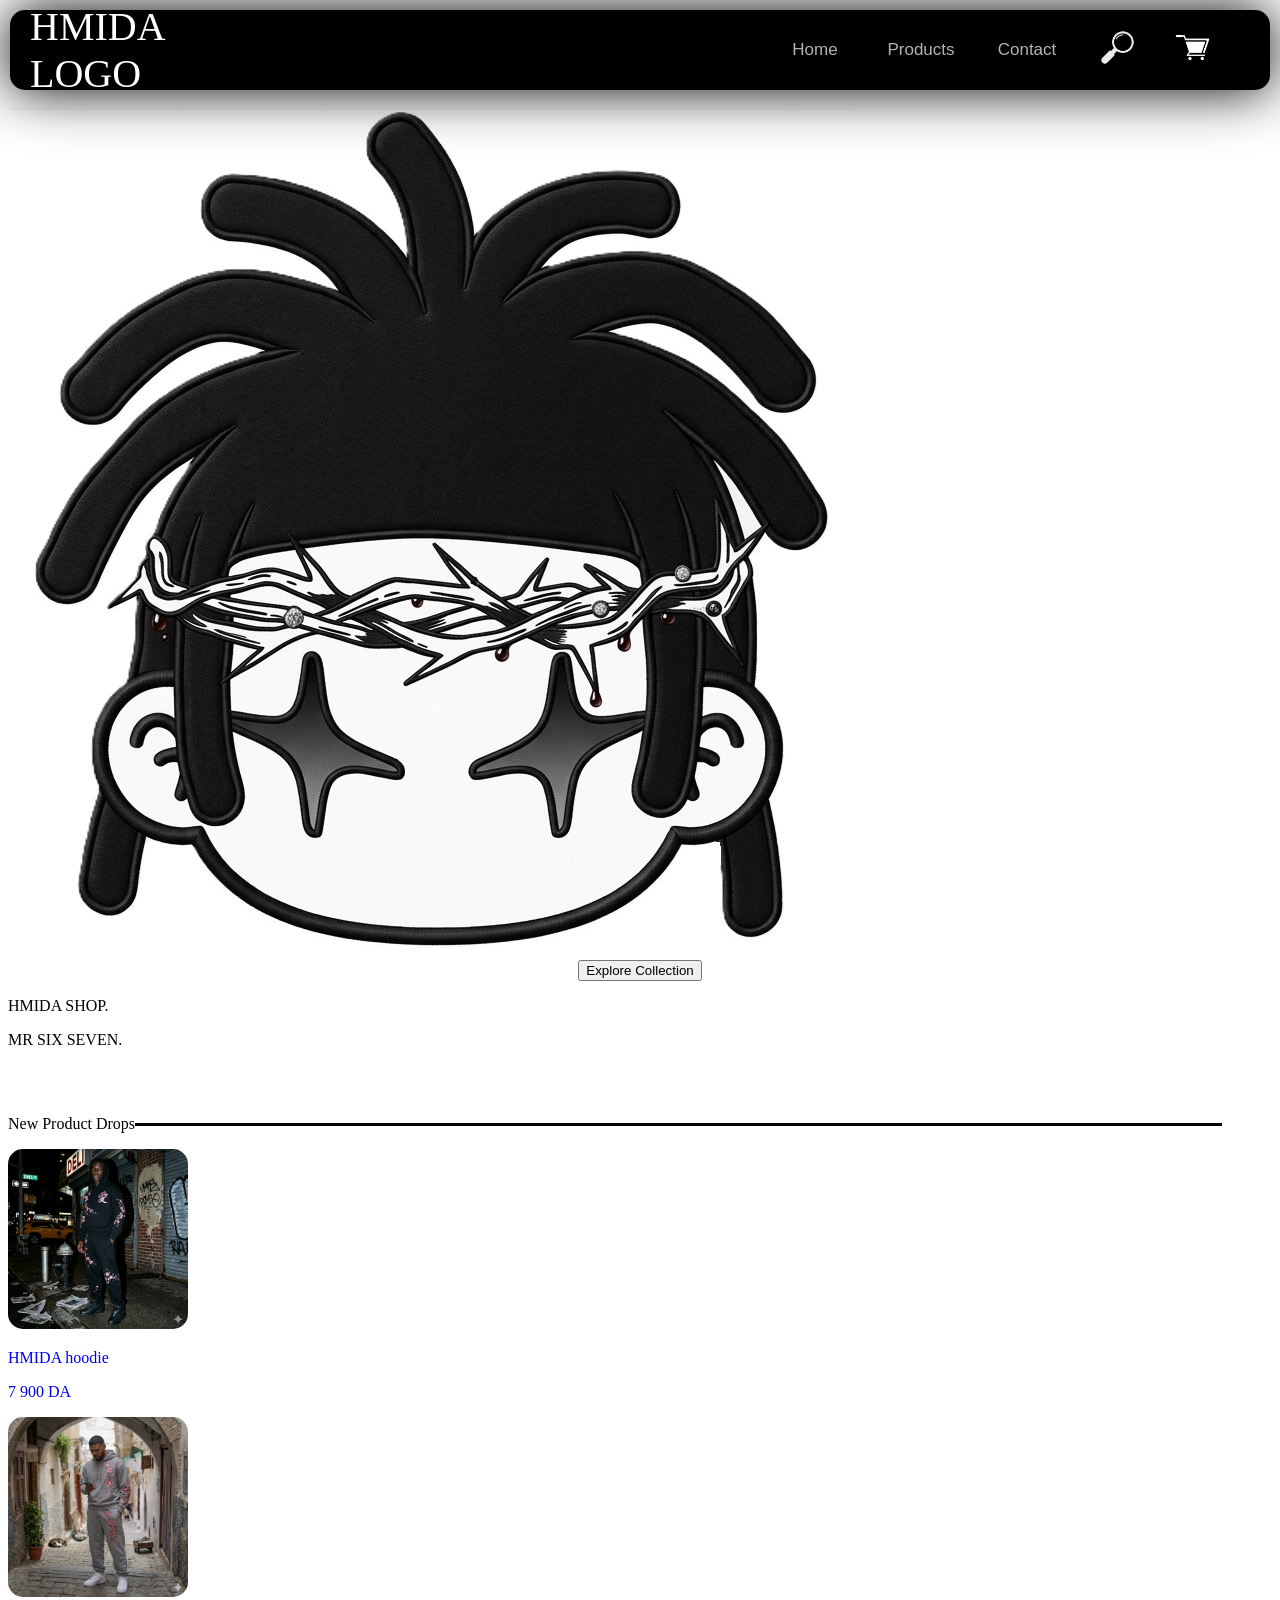
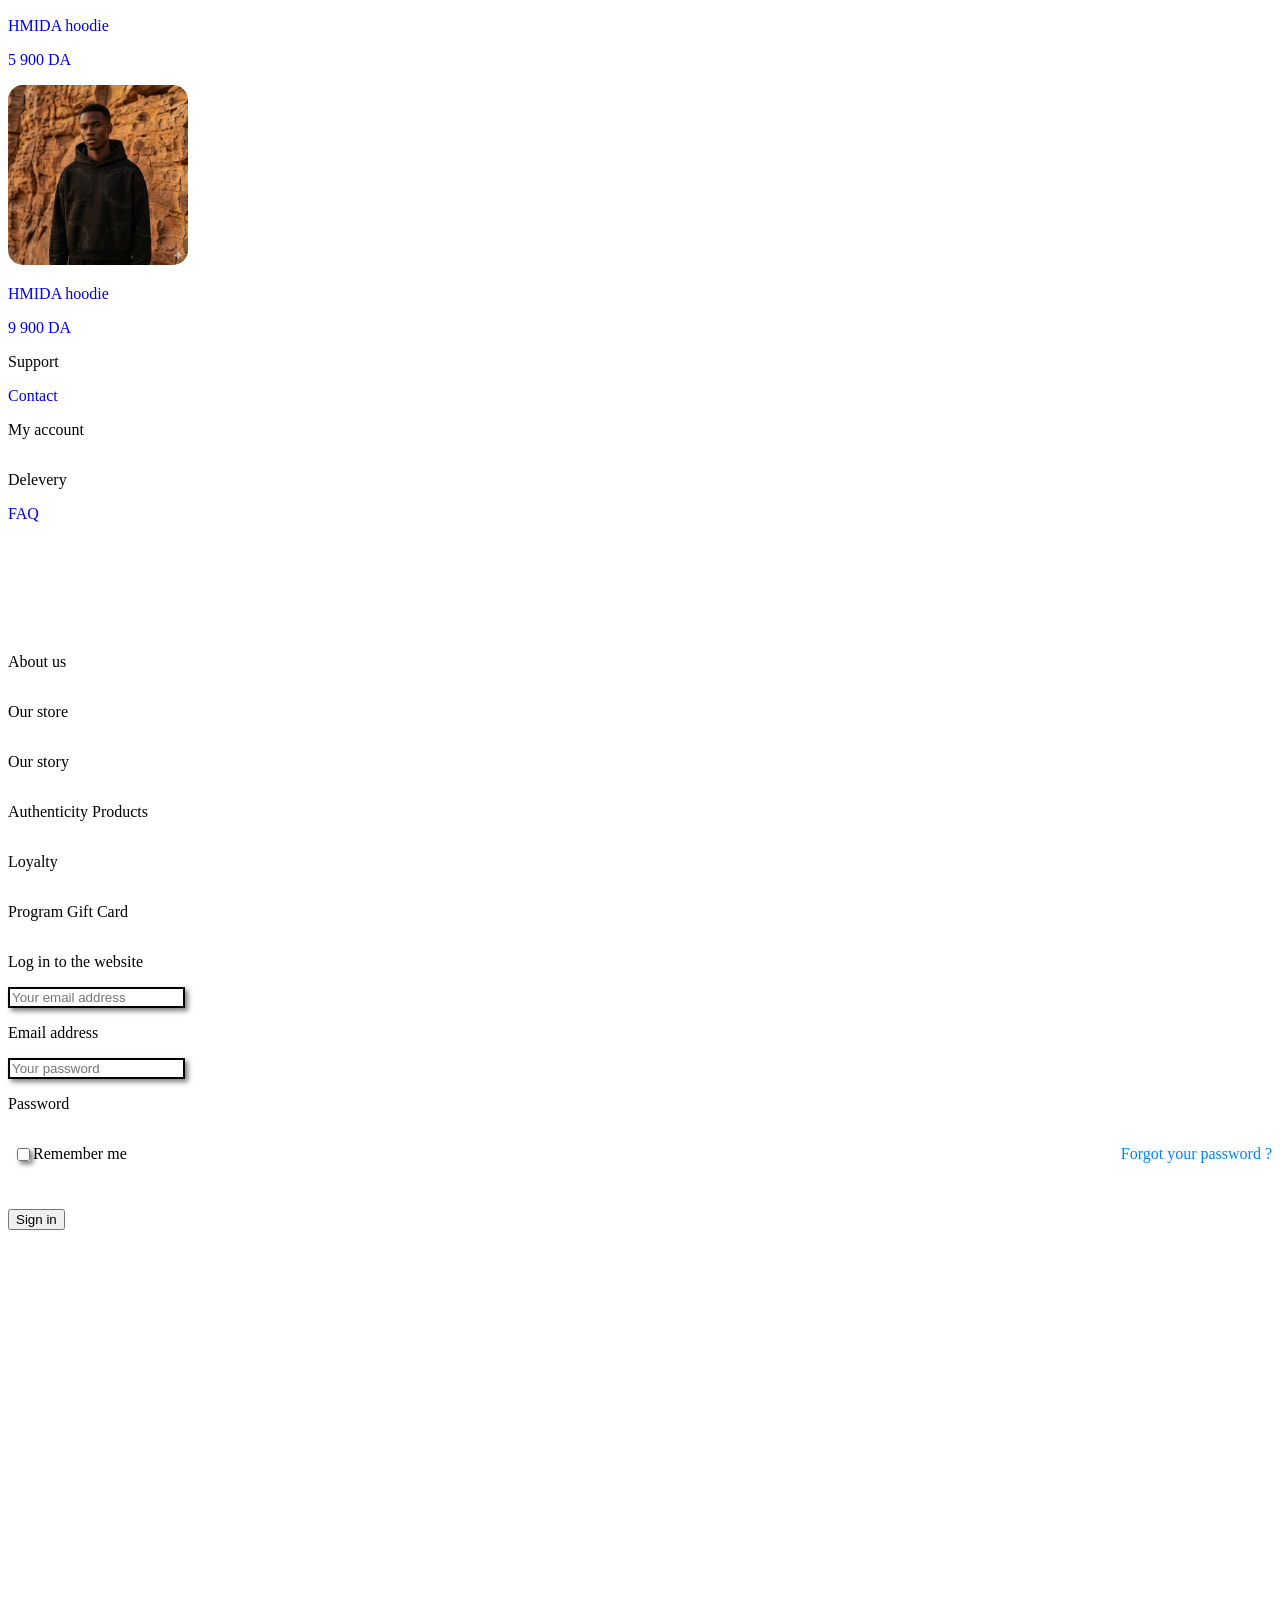
<file: index.html>
<!DOCTYPE html>
<html lang="en">
<head>
    <meta charset="UTF-8">
    <meta name="viewport" content="width=device-width, initial-scale=1.0">
    <title>HMIDA Home</title>
    <link rel="icon" type="image/x-icon" href="Pics/HmidaLogo.PNG">
    <link rel="stylesheet" href="Hmida.css">
    <link rel="stylesheet" href="header.css">
</head>
<body>
    <div class="opening">
        <div class="opening-pic-div">
            <img src="Pics/Logo.PNG" class="opening-pic">
        </div>      
    </div>

    <header class="js-header">

        <div class="header-main">
            <div class="header-main-div1">
                <div class="header-logo">
                    <p class="p-logo">HMIDA LOGO</p>
                </div>
                <div class="header-div1-void"></div>
            </div>
            <div class="header-main-div2">
                <div class="header-div2-void"></div>
                <div class="header-buttons">
                    <a href="index.html"><button class="header-button">Home</button></a>
                    <a href="products.html"><button class="header-button">Products</button></a>
                    <a href="contact.html"><button class="header-button">Contact</button></a>
            </div>
            <div class="search-cart">
                    <button class="header-button"><img src="Pics/search-icon.png" alt="search" class="search-icon"></button>
                    <button class="header-button"><a href="http://127.0.0.1:5501/cart.html"><img src="Pics/cart-icon.png" alt="cart" class="search-icon"></a></button>
            </div>
            <div class="header-menu">
                <button class="menu-button" onclick="menu();"><img src="Pics/menu-icon.png" alt="Menu" class="hum-icon"></button>
            </div>
            </div>
        </div>

        <div class="div1"><a href="index.html" class="a1"><button class="hum-menu-button">Home</button></a></div>
        <div class="div1"><a href="products.html" class="a1"><button class="hum-menu-button">Products</button></a></div>
        <div class="div1"><a href="contact.html" class="a1"><button class="hum-menu-button">Contact</button></a></div>
        <div class="div1"><button class="hum-menu-button">Search</button></div>
        
    </header>
    
    <main class="main-home">
        <div class="main-div1">
            <img src="Pics/HmidaLogo.PNG" alt="Hmida-Logo" class="hmida-logo">
            <div style="display: flex;justify-content: center;align-items: center;">
                <a href="products.html"><button class="explore-collection-button">Explore Collection</button>
            </div></a>
        </div>
        <div class="main-div2">
            <div class="main-div2-p1">
                <p class="p1">HMIDA SHOP.</p>
                <p class="p1">MR SIX SEVEN.</p>
            </div>
            <div style="display: flex;justify-content: center; align-items: center;margin-top: 50px;">
                <p class="p2">New Product Drops</p>
                <div style="flex: 1;height: 3px;background-color: black;margin-right: 50px;"></div>
            </div>

            <div class="main-div2-1">
                <a href="product01.html">
                    <div class="main-div2-1-1">
                        <div style="width: 180px;">
                            <img src="Pics/Pdt01.PNG" alt="Pdt01" style="width: 100%;border-radius: 15px;">
                        </div>
                        <p class="p3">HMIDA hoodie</p>
                        <p class="p3">7 900 DA</p>
                    </div>
                </a>
                <a href="product02.html">
                    <div class="main-div2-1-1">
                        <div style="width: 180px;">
                            <img src="Pics/Pdt02.PNG" alt="Pdt01" style="width: 100%;border-radius: 15px;">
                        </div>
                        <p class="p3">HMIDA hoodie</p>
                        <p class="p3">5 900 DA</p>
                    </div>
                </a>
                <a href="product03.html">
                    <div class="main-div2-1-1">
                        <div style="width: 180px;">
                            <img src="Pics/Pdt03.PNG" alt="Pdt01" style="width: 100%;border-radius: 15px;">
                        </div>
                        <p class="p3">HMIDA hoodie</p>
                        <p class="p3">9 900 DA</p>
                    </div>
                </a>             
            </div>
        </div>
    </main>

    <!--
    <div class="mega-div">
        <div class="mega-main">
            <div class="mega-main-div1">
                <div class="mega-main-div1-div2">
                    <p style="font-family: fantasy; font-size: 45px;color: white;text-align: center;">MR.HMIDA :</p>
                    <p style="color: white;font-size: 22px;font-family: arial;text-align: center;">Mr.Hmida is a contemporary streetwear label
                         that masterfully bridges the gap between rugged
                          utility and high-end editorial aesthetics.
                           Defined by a commitment to premium craftsmanship and
                            minimalist design, the brand reimagines urban essentials—like
                             heavyweight hoodies and structured joggers—through a lens of
                              cinematic sophistication. Drawing visual inspiration from the raw,
                               expansive landscapes of the Sahara and the sharp textures of industrial
                                architecture, Mr.Hmida positions itself as a uniform for the modern explorer
                                . Every collection feels like a curated campaign, balancing bold, iconic silhouettes
                                 with subtle details that demand a closer look, making it a standout name for those who
                                  value both grit and elegance in their wardrobe.</p>
                </div>
            </div>
            <div class="mega-main-div2">         
                    <img src="Pics/Hmida-home-pic03.PNG" class="home-pic">                              
                    <img src="Pics/Hmida-home-pic04.PNG" class="home-pic">                              
                    <img src="Pics/Hmida-home-pic05.PNG" class="home-pic">               
                    <img src="Pics/Hmida-home-pic06.PNG" class="home-pic">
            </div>
        </div>
    </div>
    -->

    <div class="last-div">
            <div class="d-71">
                <div style="justify-content: start;">
                    <p class="p8">Support</p>
                </div>
                <div style="display: flex;flex-direction: column;align-items: start;height: 250px;flex: unset;justify-content: start;">
                    <a href="contact.html" class="p9">Contact</a>
                    <p class="p9">My account</p>
                    <p class="p9">Delevery</p>
                    <a href="contact.html" class="p9">FAQ</a>
            </div>
            </div>
            <div class="d-71">
                <div style="justify-content: start;">
                    <p class="p8">About us</p>
                </div>
                <div style="display: flex;flex-direction: column;align-items: start;height: 250px;flex: unset;justify-content: start;">
                    <p class="p9">Our store</p>
                    <p class="p9">Our story</p>
                    <p class="p9">Authenticity Products</p>
                    <p class="p9">Loyalty</p>
                    <p class="p9">Program Gift Card</p>
                </div>                            
            </div>
            <div class="d-72">
                <div class="d-721">
                    <p class="p8">Log in to the website</p>
                </div>
                <div class="d-721">
                    <input type="text" placeholder="Your email address" class="bar">
                </div>
                <div class="d-721">
                    <p class="p9">Email address</p>
                </div>
                <div class="d-721">
                    <input type="password" placeholder="Your password" class="bar">
                </div>
                <div class="d-721">
                    <p class="p9">Password</p>
                </div>
                <div class="d-721" style="display: flex;justify-content: space-between;align-items: center;">
                    <div style="display: flex;align-items: center;justify-content: start;padding-left: 5px;">
                        <input type="checkbox">
                        <p class="p9">Remember me</p>
                    </div>
                    <div class="">
                        <p class="p9" style="color: rgb(0, 132, 255);">Forgot your password ?</p>
                    </div>
                </div>
                <div class="">
                    <div class="special-button-div" style="margin-top: 30px;">
                            <button class="special-button">Sign in</button>
                            <div class="special-button-animated-div"></div>
                            <div class="special-button-shadow-div"></div>
                            <div class="special-button-white-div"></div>
                    </div>
                </div>
            </div>    
    </div>

    <script src="Hmida.js"></script>

</body>
</html>
</file>
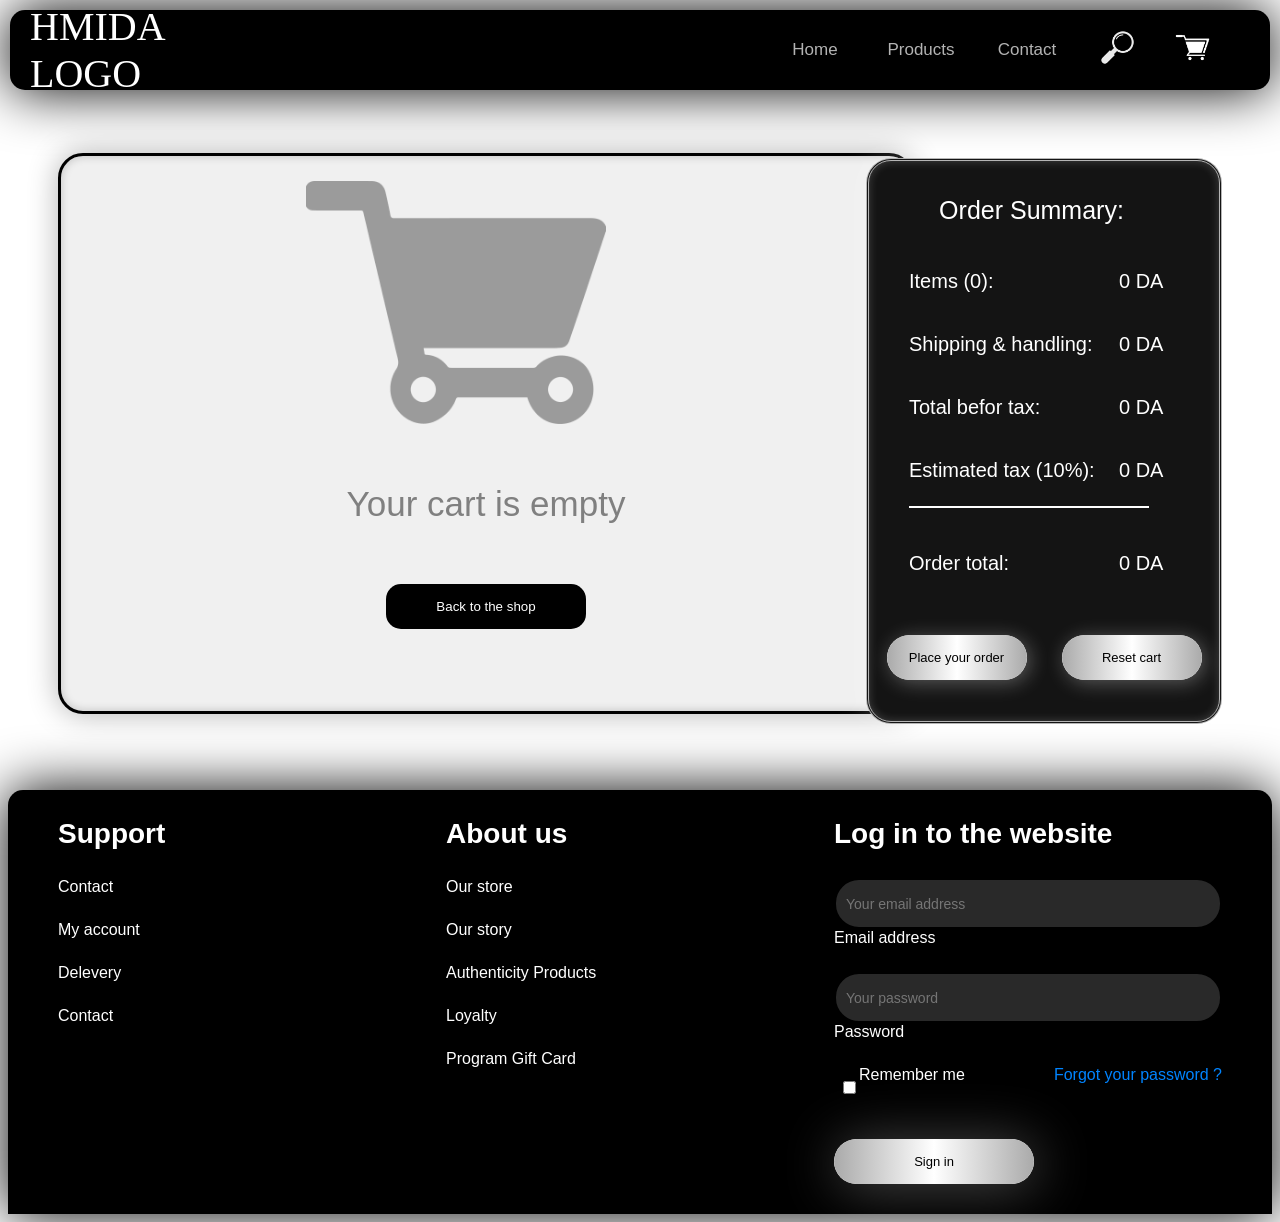
<file: cart.html>
<!DOCTYPE html>
<html lang="en">
<head>
    <meta charset="UTF-8">
    <meta name="viewport" content="width=device-width, initial-scale=1.0">
    <title>HMIDA Cart</title>
    <link rel="icon" type="image/x-icon" href="Pics/HmidaLogo.PNG">
    <link rel="stylesheet" href="Hmida.css">
    <link rel="stylesheet" href="header.css">
    <link rel="stylesheet" href="last-div.css">
</head>
<body>

   <header class="js-header">

        <div class="header-main">
            <div class="header-main-div1">
                <div class="header-logo">
                    <p class="p-logo">HMIDA LOGO</p>
                </div>
                <div class="header-div1-void"></div>
            </div>
            <div class="header-main-div2">
                <div class="header-div2-void"></div>
                <div class="header-buttons">
                    <a href="index.html"><button class="header-button">Home</button></a>
                    <a href="products.html"><button class="header-button">Products</button></a>
                    <a href="contact.html"><button class="header-button">Contact</button></a>
            </div>
            <div class="search-cart">
                    <button class="header-button"><img src="Pics/search-icon.png" alt="search" class="search-icon"></button>
                    <button class="header-button"><a href="http://127.0.0.1:5501/cart.html"><img src="Pics/cart-icon.png" alt="cart" class="search-icon"></a></button>
            </div>
            <div class="header-menu">
                <button class="menu-button" onclick="menu();"><img src="Pics/menu-icon.png" alt="Menu" class="hum-icon"></button>
            </div>
            </div>
        </div>

        <div class="div1"><a href="index.html" class="a1"><button class="hum-menu-button">Home</button></a></div>
        <div class="div1"><a href="products.html" class="a1"><button class="hum-menu-button">Products</button></a></div>
        <div class="div1"><a href="contact.html" class="a1"><button class="hum-menu-button">Contact</button></a></div>
        <div class="div1"><button class="hum-menu-button">Search</button></div>
        <div class="div1"><a href="cart.html" class="a1"><button class="hum-menu-button">Cart</button></a></div>
        
    </header>

    <div class="js-cart cart"></div>

    <div class="order-Summary">
        <p class="order-Summary-p" style="text-align: center;font-size: 25px;padding-right: 25px;">Order Summary:</p>
        <div class="order-Summary-main-div">
            <div class="order-Summary-inner-div">
                <p class="js-items order-Summary-p">Items(0)</p>
            </div>
            <div class="order-Summary-inner-div">
                <p class="js-price order-Summary-p">0</p>
            </div>
            <div class="order-Summary-inner-div">
                <p class="order-Summary-p">Shipping & handling:</p>
            </div>
            <div class="order-Summary-inner-div">
                <p class="js-shipping-and-handling order-Summary-p">0</p>
            </div>
            <div class="order-Summary-inner-div">
                <p class="order-Summary-p">Total befor tax:</p>
            </div>
            <div class="order-Summary-inner-div">
                <p class="js-price-before-tax order-Summary-p">0</p>
            </div>
            <div class="order-Summary-inner-div">
                <p class="order-Summary-p">Estimated tax (10%):</p>
            </div>
            <div class="order-Summary-inner-div">
                <p class="js-tax order-Summary-p">0</p>
            </div>
            <div style="height: 10px;display: flex;justify-content: center;align-items: center;padding-bottom: 20px;"><div style="height: 2px;background-color: white;flex: 1;"></div></div>
            <div style="height: 10px;display: flex;justify-content: center;align-items: center;padding-right: 70px;padding-bottom: 20px;"><div style="height: 2px;background-color: white;flex: 1;"></div></div>
            <div class="order-Summary-inner-div">
                <p class="order-Summary-p">Order total:</p>
            </div>
            <div class="order-Summary-inner-div">
                <p class="js-order-total order-Summary-p">0$</p>
            </div>
        </div>   
        <div style="display: flex;margin-top: 10px;">
            <div style="flex: 1;display: flex;justify-content: center;align-items: center;">
                <div class="special-button-div-cart" style="margin-top: 30px;">
                        <button class="special-button-cart">Place your order</button>
                        <div class="special-button-animated-div-cart"></div>
                        <div class="special-button-shadow-div-cart"></div>
                        <div class="special-button-white-div-cart"></div>
                </div>
            </div>
            <div style="flex: 1;display: flex;justify-content: center;align-items: center;"> 
                <div class="special-button-div-cart" style="margin-top: 30px;">
                        <button class="special-button-cart" onclick="resetCart();">Reset cart</button>
                        <div class="special-button-animated-div-cart"></div>
                        <div class="special-button-shadow-div-cart"></div>
                        <div class="special-button-white-div-cart"></div>
                </div>
            </div>       
        </div>
    </div>

    <div class="last-div">
            <div class="d-71">
                <div style="justify-content: start;">
                    <p class="p8">Support</p>
                </div>
                <div style="display: flex;flex-direction: column;align-items: start;height: 250px;flex: unset;justify-content: start;">
                    <a href="contact.html" class="p9">Contact</a>
                    <p class="p9">My account</p>
                    <p class="p9">Delevery</p>
                    <a href="contact.html " class="p9">Contact</a>
            </div>
            </div>
            <div class="d-71">
                <div style="justify-content: start;">
                    <p class="p8">About us</p>
                </div>
                <div style="display: flex;flex-direction: column;align-items: start;height: 250px;flex: unset;justify-content: start;">
                    <p class="p9">Our store</p>
                    <p class="p9">Our story</p>
                    <p class="p9">Authenticity Products</p>
                    <p class="p9">Loyalty</p>
                    <p class="p9">Program Gift Card</p>
                </div>                            
            </div>
            <div class="d-72">
                <div class="d-721">
                    <p class="p8">Log in to the website</p>
                </div>
                <div class="d-721">
                    <input type="text" placeholder="Your email address" class="bar">
                </div>
                <div class="d-721">
                    <p class="p9">Email address</p>
                </div>
                <div class="d-721">
                    <input type="password" placeholder="Your password" class="bar">
                </div>
                <div class="d-721">
                    <p class="p9">Password</p>
                </div>
                <div class="d-721" style="display: flex;justify-content: space-between;align-items: center;">
                    <div style="display: flex;align-items: center;justify-content: start;padding-left: 5px;">
                        <input type="checkbox">
                        <p class="p9">Remember me</p>
                    </div>
                    <div class="">
                        <p class="p9" style="color: rgb(0, 132, 255);">Forgot your password ?</p>
                    </div>
                </div>
                <div class="">
                    <div class="special-button-div" style="margin-top: 30px;">
                            <button class="special-button">Sign in</button>
                            <div class="special-button-animated-div"></div>
                            <div class="special-button-shadow-div"></div>
                            <div class="special-button-white-div"></div>
                    </div>
                </div>
            </div>    
    </div>


    <script src="Hmida.js"></script>

</body>
</html>
</file>
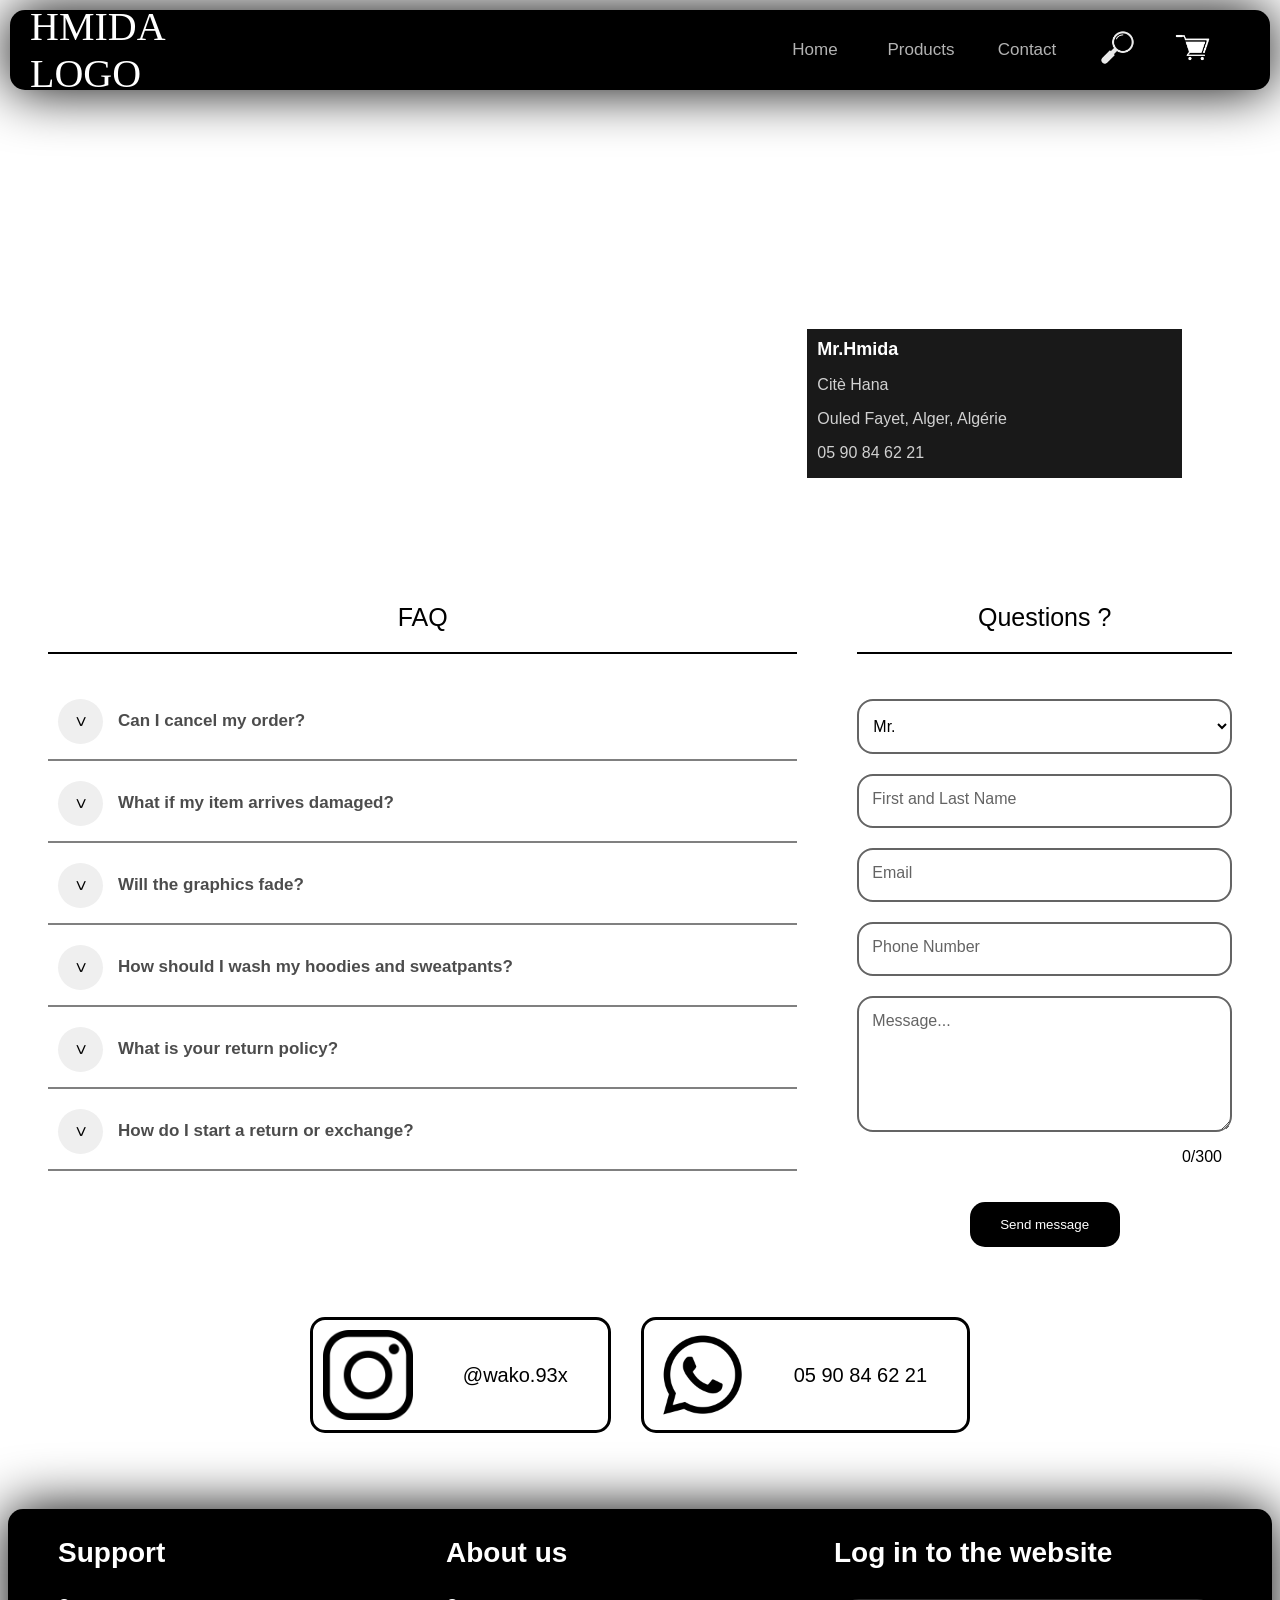
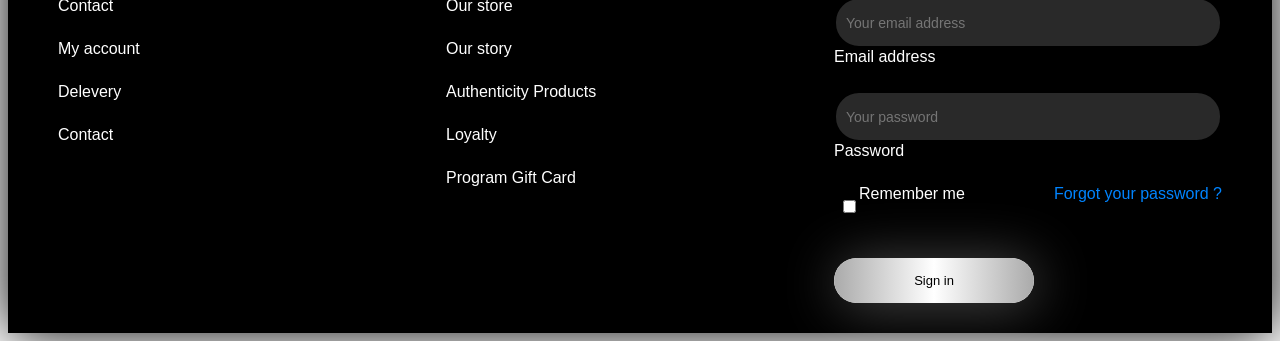
<file: contact.html>
<!DOCTYPE html>
<html lang="en">
<head>
    <meta charset="UTF-8">
    <meta name="viewport" content="width=device-width, initial-scale=1.0">
    <title>HMIDA Contact</title>
    <link rel="icon" type="image/x-icon" href="Pics/HmidaLogo.PNG">
    <link rel="stylesheet" href="Hmida.css">
    <link rel="stylesheet" href="header.css">
    <link rel="stylesheet" href="questions.css">
    <link rel="stylesheet" href="last-div.css">
</head>
<body>

    <header class="js-header">

        <div class="header-main">
            <div class="header-main-div1">
                <div class="header-logo">
                    <p class="p-logo">HMIDA LOGO</p>
                </div>
                <div class="header-div1-void"></div>
            </div>
            <div class="header-main-div2">
                <div class="header-div2-void"></div>
                <div class="header-buttons">
                    <a href="index.html"><button class="header-button">Home</button></a>
                    <a href="products.html"><button class="header-button">Products</button></a>
                    <a href="contact.html"><button class="header-button">Contact</button></a>
            </div>
            <div class="search-cart">
                    <button class="header-button"><img src="Pics/search-icon.png" alt="search" class="search-icon"></button>
                    <button class="header-button"><a href="http://127.0.0.1:5501/cart.html"><img src="Pics/cart-icon.png" alt="cart" class="search-icon"></a></button>
            </div>
            <div class="header-menu">
                <button class="menu-button" onclick="menu();"><img src="Pics/menu-icon.png" alt="Menu" class="hum-icon"></button>
            </div>
            </div>
        </div>

        <div class="div1"><a href="index.html" class="a1"><button class="hum-menu-button">Home</button></a></div>
        <div class="div1"><a href="products.html" class="a1"><button class="hum-menu-button">Products</button></a></div>
        <div class="div1"><a href="contact.html" class="a1"><button class="hum-menu-button">Contact</button></a></div>
        <div class="div1"><button class="hum-menu-button">Search</button></div>
        <div class="div1"><a href="cart.html" class="a1"><button class="hum-menu-button">Cart</button></a></div>
        
    </header>

    <main class="contact-main">
        <div class="maps-div">
            <div class="maps-info-main">
                <div class="maps-info-div1"></div>
                <div class="maps-info-div1"></div>
                <div class="maps-info-div1" style="background-color: black;pointer-events: all;">
                    <p class="maps-info-p1">Mr.Hmida</p>
                    <p class="maps-info-p2">Citè Hana</p>
                    <p class="maps-info-p2">Ouled Fayet, Alger, Algérie</p>
                    <p class="maps-info-p2">05 90 84 62 21</p>
                </div>
            </div>
            <iframe src="https://www.google.com/maps/embed?pb=!1m18!1m12!1m3!1d25583.564647526142!2d2.9218468100949546!3d36.72386817518148!2m3!1f0!2f0!3f0!3m2!1i1024!2i768!4f13.1!3m3!1m2!1s0x128faff060f45b37%3A0xf5b8f9471283f020!2sOuled%20Fayet!5e0!3m2!1sfr!2sdz!4v1776443204969!5m2!1sfr!2sdz" class="maps" allowfullscreen="" loading="lazy" referrerpolicy="no-referrer-when-downgrade"></iframe>
        </div>
        <div class="contact">
            <div class="contact-div1">
                <p class="questions">FAQ</p>
                <div class="question-div">

                    <div class="js-q1 q1">
                        <p class="js-qst-p1 qst-p">Can I cancel my order?</p>
                        <button class="js-q1-buttton q1-button q-effect">></button>
                        <div class="answer-01">
                            <p class="answer-p">Orders can only be canceled within 1 hour of placement. After this window, the order enters the fulfillment process and cannot be modified.</p>
                        </div>
                    </div>

                    <div class="js-q2 q2">
                        <p class="js-qst-p2 qst-p">What if my item arrives damaged?</p>
                        <button class="js-q2-buttton q2-button q-effect">></button>
                        <div class="answer-02">
                            <p class="answer-p">If you receive a defective or incorrect item, please email us immediately with photos of the issue and your order number. We will prioritize a replacement or a full refund.</p>
                        </div>
                    </div>

                    <div class="js-q3 q3">
                        <p class="js-qst-p3 qst-p">Will the graphics fade?</p>
                        <button class="js-q3-buttton q3-button q-effect">></button>
                        <div class="answer-03">
                            <p class="answer-p">We use high-quality printing and embroidery techniques designed to last. Following the care instructions above will ensure your pieces maintain their look for a long time.</p>
                        </div>
                    </div>

                    <div class="js-q4 q4">
                        <p class="js-qst-p4 qst-p">How should I wash my hoodies and sweatpants?</p>
                        <button class="js-q4-buttton q4-button q-effect">></button>
                        <div class="answer-04">
                            <p class="answer-p">To preserve the quality and fit of our premium fabrics, we recommend washing items inside out in cold water. Always air dry or tumble dry on the lowest heat setting to prevent shrinkage and protect any graphics.</p>
                        </div>
                    </div>

                    <div class="js-q5 q5">
                        <p class="js-qst-p5 qst-p">What is your return policy?</p>
                        <button class="js-q5-buttton q5-button q-effect">></button>
                        <div class="answer-05">
                            <p class="answer-p">We accept returns within 14 days of delivery. Items must be in their original, unworn condition with all tags attached. Please note that shipping costs for returns are the responsibility of the customer.</p>
                        </div>
                    </div>

                    <div class="js-q6 q6">
                        <p class="js-qst-p6 qst-p">How do I start a return or exchange?</p>
                        <button class="js-q6-buttton q6-button q-effect">></button>
                        <div class="answer-06">
                            <p class="answer-p">To begin a return, please contact our support team with your order number. We will provide you with the necessary instructions and the return shipping address.</p>
                        </div>
                    </div>

                </div>
            </div>
            <div class="contact-div2">
                <p class="questions">Questions ?</p>
                <select class="gender-select">
                    <option value="Mr." class="gender">Mr.</option>
                    <option value="Mrs." class="gender">Msr.</option>                
                </select>
                <div class="input-group">
                    <input required="" type="text" name="text" autocomplete="off" class="input">
                    <label class="user-label">First and Last Name</label>
                </div>
                <div class="input-group">
                    <input required="" type="text" name="text" autocomplete="off" class="input">
                    <label class="user-label">Email</label>
                </div>  
                <div class="input-group">
                    <input required="" type="text" name="text" autocomplete="off" class="input">
                    <label class="user-label">Phone Number</label>
                </div>
                <div>
                    <div class="input-group">
                        <textarea required="" type="text" name="text" autocomplete="off" class="js-message message" maxlength="300" onkeydown="messageLengthCounter()"></textarea>
                        <label class="user-label">Message...</label>
                    </div> 
                    <p class="js-lentgh-counter" style="text-align: end;padding-right: 10px;">0/300</p>
                </div>          
                <div class="send-message-button-div">
                    <button class="send-message-button">Send message</button>
                </div>       
            </div>
        </div>
    </main>

    <div class="insta-whats-main-div">
        <div class="insta-main-div">
            <div class="insta-logo-div">
                <img src="Pics/instagram-logo.png" alt="instagram-logo" class="insta-logo">
            </div>
            <div class="insta-div">
                <p class="insta">@wako.93x</p>
            </div>
        </div>
        <div class="whats-main-div">
            <div class="whats-logo-div">
                <img src="Pics/whatsapp-logo.png" alt="whatsapp-logo" class="whats-logo">
            </div>
            <div class="whats-div">
                <p class="whats">05 90 84 62 21</p>
            </div>
        </div>
    </div>

    <div class="last-div">
            <div class="d-71">
                <div style="justify-content: start;">
                    <p class="p8">Support</p>
                </div>
                <div style="display: flex;flex-direction: column;align-items: start;height: 250px;flex: unset;justify-content: start;">
                    <a href="contact.html" class="p9">Contact</a>
                    <p class="p9">My account</p>
                    <p class="p9">Delevery</p>
                    <a href="contact.html " class="p9">Contact</a>
            </div>
            </div>
            <div class="d-71">
                <div style="justify-content: start;">
                    <p class="p8">About us</p>
                </div>
                <div style="display: flex;flex-direction: column;align-items: start;height: 250px;flex: unset;justify-content: start;">
                    <p class="p9">Our store</p>
                    <p class="p9">Our story</p>
                    <p class="p9">Authenticity Products</p>
                    <p class="p9">Loyalty</p>
                    <p class="p9">Program Gift Card</p>
                </div>                            
            </div>
            <div class="d-72">
                <div class="d-721">
                    <p class="p8">Log in to the website</p>
                </div>
                <div class="d-721">
                    <input type="text" placeholder="Your email address" class="bar">
                </div>
                <div class="d-721">
                    <p class="p9">Email address</p>
                </div>
                <div class="d-721">
                    <input type="password" placeholder="Your password" class="bar">
                </div>
                <div class="d-721">
                    <p class="p9">Password</p>
                </div>
                <div class="d-721" style="display: flex;justify-content: space-between;align-items: center;">
                    <div style="display: flex;align-items: center;justify-content: start;padding-left: 5px;">
                        <input type="checkbox">
                        <p class="p9">Remember me</p>
                    </div>
                    <div class="">
                        <p class="p9" style="color: rgb(0, 132, 255);">Forgot your password ?</p>
                    </div>
                </div>
                <div class="">
                    <div class="special-button-div" style="margin-top: 30px;">
                            <button class="special-button">Sign in</button>
                            <div class="special-button-animated-div"></div>
                            <div class="special-button-shadow-div"></div>
                            <div class="special-button-white-div"></div>
                    </div>
                </div>
            </div>    
    </div>


    <script src="Hmida.js"></script>

</body>
</html>
</file>
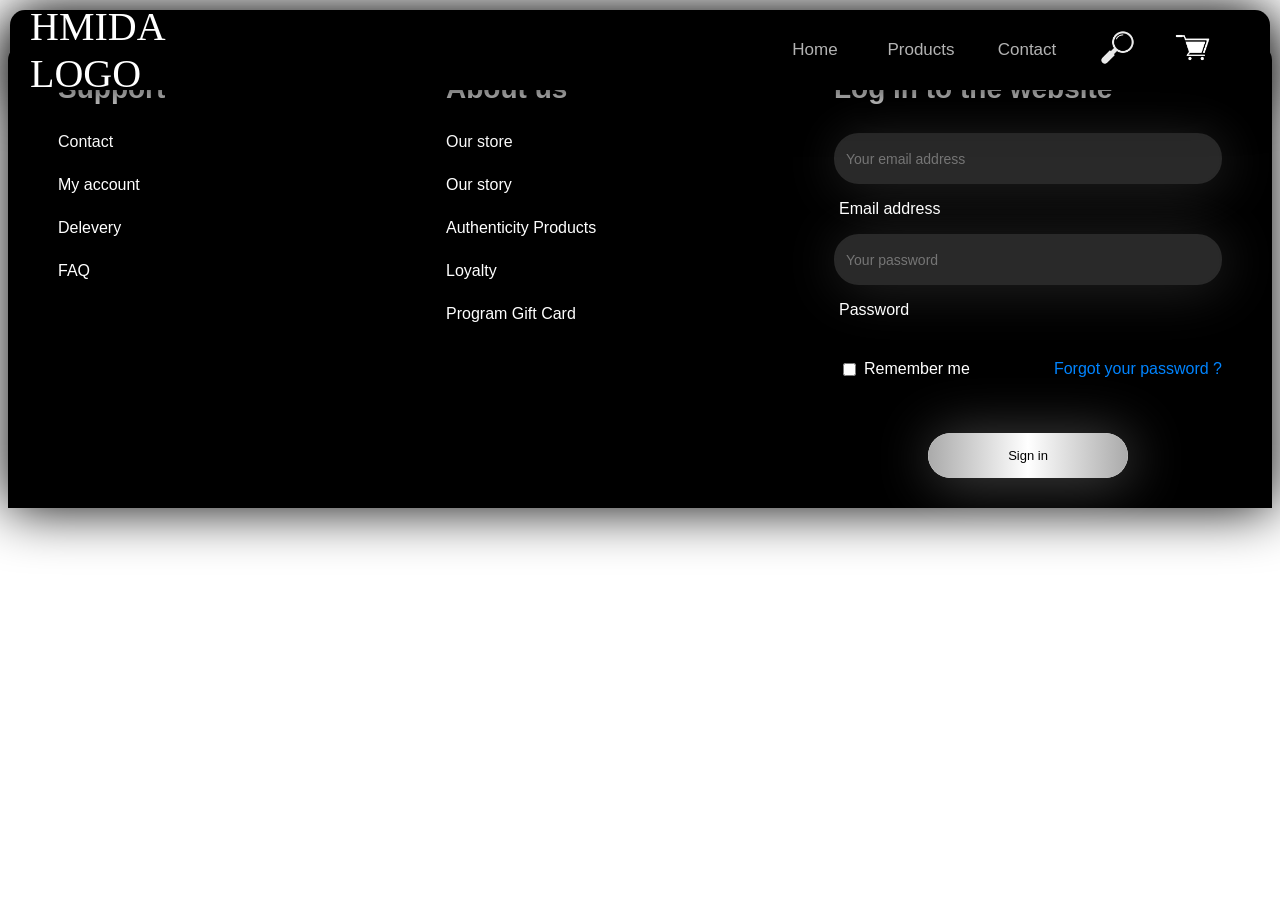
<file: header.html>
<!DOCTYPE html>
<html lang="en">
<head>
    <meta charset="UTF-8">
    <meta name="viewport" content="width=device-width, initial-scale=1.0">
    <title>header</title>
    <link rel="stylesheet" href="header.css">
    <link rel="stylesheet" href="last-div.css">
</head>
<body>

    <header class="js-header">

        <div class="header-main">
            <div class="header-main-div1">
                <div class="header-logo">
                    <p class="p-logo">HMIDA LOGO</p>
                </div>
                <div class="header-div1-void"></div>
            </div>
            <div class="header-main-div2">
                <div class="header-div2-void"></div>
                <div class="header-buttons">
                    <a href="index.html"><button class="header-button">Home</button></a>
                    <a href="products.html"><button class="header-button">Products</button></a>
                    <a href="contact.html"><button class="header-button">Contact</button></a>
            </div>
            <div class="search-cart">
                    <button class="header-button"><img src="Pics/search-icon.png" alt="search" class="search-icon"></button>
                    <button class="header-button"><a href="http://127.0.0.1:5501/cart.html"><img src="Pics/cart-icon.png" alt="cart" class="search-icon"></a></button>
            </div>
            <div class="header-menu">
                <button class="menu-button" onclick="menu();"><img src="Pics/menu-icon.png" alt="Menu" class="hum-icon"></button>
            </div>
            </div>
        </div>

        <div class="div1"><a href="index.html" class="a1"><button class="hum-menu-button">Home</button></a></div>
        <div class="div1"><a href="products.html" class="a1"><button class="hum-menu-button">Products</button></a></div>
        <div class="div1"><a href="contact.html" class="a1"><button class="hum-menu-button">Contact</button></a></div>
        <div class="div1"><button class="hum-menu-button">Search</button></div>
        <div class="div1"><a href="cart.html" class="a1"><button class="hum-menu-button">Cart</button></a></div>
        
    </header>

    <div class="last-div">
        <div class="d-71">
            <div>
                <p class="p8">Support</p>
            </div>
            <div>
                <p class="p9"><a class="p9" href="contact.html">Contact</a></p>
                <p class="p9">My account</p>
                <p class="p9">Delevery</p>
                <p class="p9"><a class="p9" href="contact.html">FAQ</a></p>
        </div>
        </div>
        <div class="d-71">
            <div>
                <p class="p8">About us</p>
            </div>
            <div>
                <p class="p9">Our store</p>
                <p class="p9">Our story</p>
                <p class="p9">Authenticity Products</p>
                <p class="p9">Loyalty</p>
                <p class="p9">Program Gift Card</p>
            </div>                            
        </div>
        <div class="d-72">
            <div class="d-722">
                <p class="p8">Log in to the website</p>
            </div>
            <div class="d-721">
                <input type="text" placeholder="Your email address" class="bar">
            </div>
            <div class="d-721">
                <p class="p11">Email address</p>
            </div>
            <div class="d-721">
                <input type="password" placeholder="Your password" class="bar">
            </div>
            <div class="d-721">
                <p class="p11">Password</p>
            </div>
            <div class="d-721" style="display: flex;justify-content: space-between;align-items: center;">
                <div style="display: flex;align-items: center;justify-content: start;padding-left: 5px;">
                    <input type="checkbox">
                    <p class="p11">Remember me</p>
                </div>
                <div class="">
                    <p class="p9" style="color: rgb(0, 132, 255);margin-top: 25px;">Forgot your password ?</p>
                </div>
            </div>
            <div class="sign-in-button-div">
                <div class="special-button-div" style="margin-top: 30px;">
                        <button class="special-button">Sign in</button>
                        <div class="special-button-animated-div"></div>
                        <div class="special-button-shadow-div"></div>
                        <div class="special-button-white-div"></div>
                </div>
            </div>
        </div>    
        </div>
    
    <script src="Hmida.js"></script>

</body>
</html>
</file>
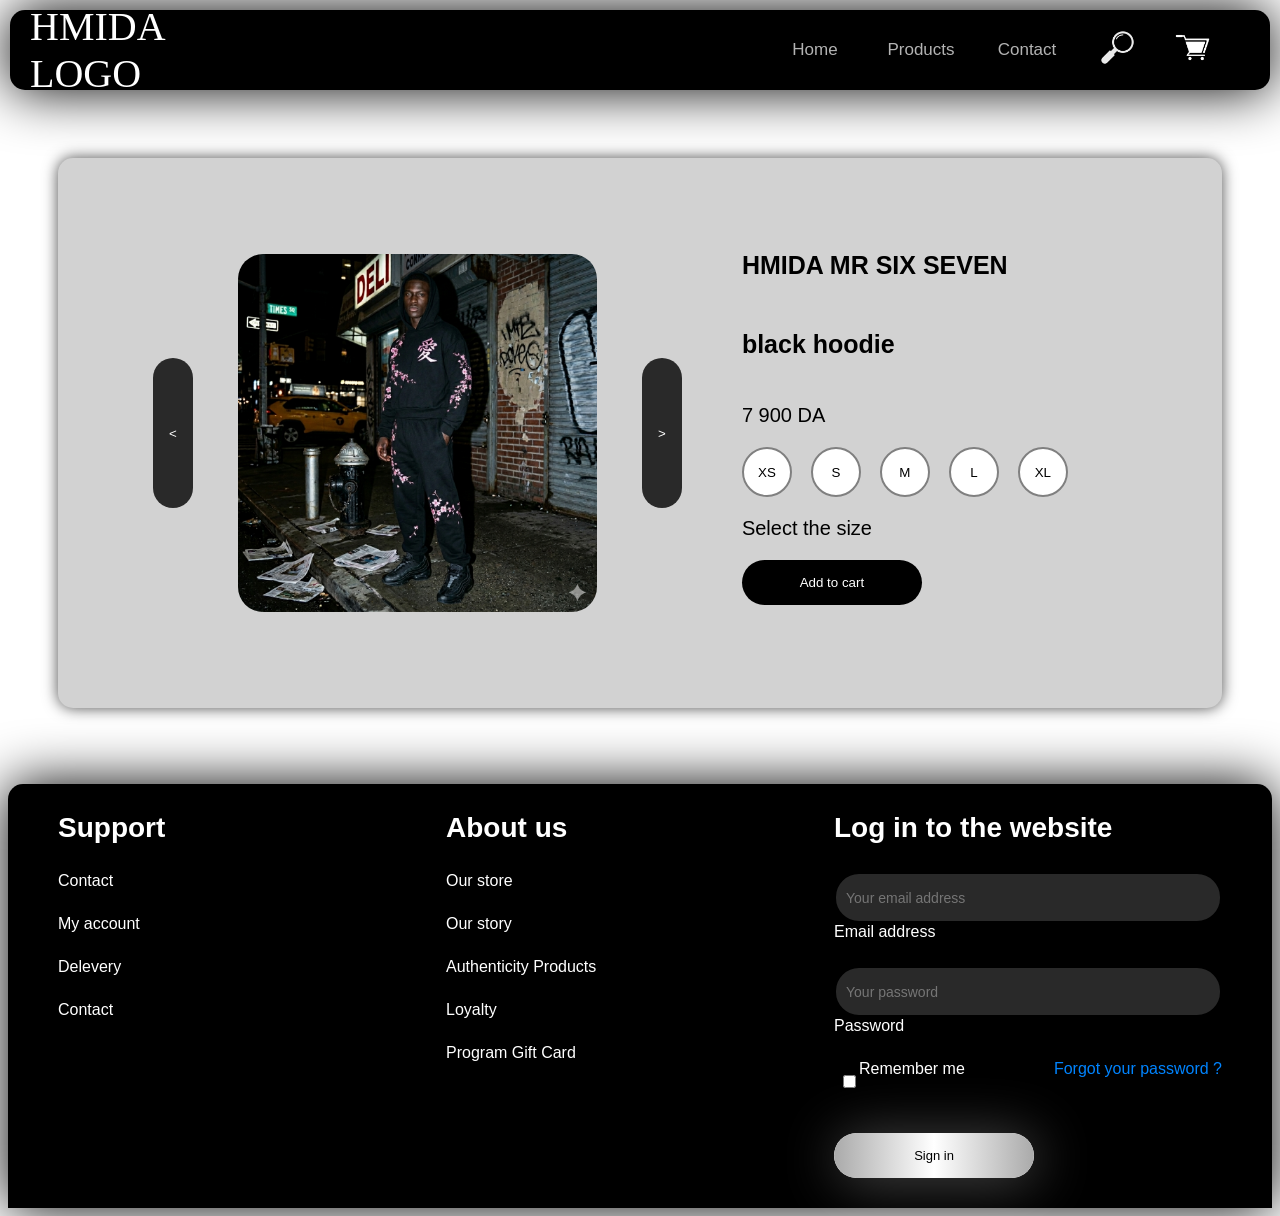
<file: product01.html>
<!DOCTYPE html>
<html lang="en">
<head>
    <meta charset="UTF-8">
    <meta name="viewport" content="width=device-width, initial-scale=1.0">
    <title>HMIDA pdt1</title>
    <link rel="icon" type="image/x-icon" href="Pics/HmidaLogo.PNG">
    <link rel="stylesheet" href="Hmida.css">
    <link rel="stylesheet" href="header.css">
    <link rel="stylesheet" href="last-div.css">
</head>
<body>

   <header class="js-header">

        <div class="header-main">
            <div class="header-main-div1">
                <div class="header-logo">
                    <p class="p-logo">HMIDA LOGO</p>
                </div>
                <div class="header-div1-void"></div>
            </div>
            <div class="header-main-div2">
                <div class="header-div2-void"></div>
                <div class="header-buttons">
                    <a href="index.html"><button class="header-button">Home</button></a>
                    <a href="products.html"><button class="header-button">Products</button></a>
                    <a href="contact.html"><button class="header-button">Contact</button></a>
            </div>
            <div class="search-cart">
                    <button class="header-button"><img src="Pics/search-icon.png" alt="search" class="search-icon"></button>
                    <button class="header-button"><a href="http://127.0.0.1:5501/cart.html"><img src="Pics/cart-icon.png" alt="cart" class="search-icon"></a></button>
            </div>
            <div class="header-menu">
                <button class="menu-button" onclick="menu();"><img src="Pics/menu-icon.png" alt="Menu" class="hum-icon"></button>
            </div>
            </div>
        </div>

        <div class="div1"><a href="index.html" class="a1"><button class="hum-menu-button">Home</button></a></div>
        <div class="div1"><a href="products.html" class="a1"><button class="hum-menu-button">Products</button></a></div>
        <div class="div1"><a href="contact.html" class="a1"><button class="hum-menu-button">Contact</button></a></div>
        <div class="div1"><button class="hum-menu-button">Search</button></div>
        <div class="div1"><a href="cart.html" class="a1"><button class="hum-menu-button">Cart</button></a></div>
        
    </header>

    <div class="pdt1-main">
        <div class="pdt1-div1">
            <button class="change-button" onclick="minusOnePdt1();">&#60</button>
            <div class="js-pic-div pdt1-pic-div"></div>
            <button class="change-button" onclick="plusOnePdt1();">&#62</button>
        </div>
        <div class="pdt1-div2"> 
            <p class="pdt1-div2-p1">HMIDA MR SIX SEVEN</p>
            <p class="pdt1-div2-p1">black hoodie</p>
            <p class="pdt1-div2-p2">7 900 DA</p>
            <div>
                <button class="js-size-XS size-button" onclick="selectSizeXS();">XS</button>
                <button class="js-size-S size-button" onclick="selectSizeS();">S</button>
                <button class="js-size-M size-button" onclick="selectSizeM();">M</button>
                <button class="js-size-L size-button" onclick="selectSizeL();">L</button>
                <button class="js-size-XL size-button" onclick="selectSizeXL();">XL</button>
            </div> 
            <p class="pdt1-div2-p2">Select the size</p>
            <button class="add-button" style="margin-left: 15px;" onclick="addPdt01ToCart()">Add to cart</button>
            <p class="js-warning warning"></p>
        </div>
    </div>

    <div class="last-div">
            <div class="d-71">
                <div style="justify-content: start;">
                    <p class="p8">Support</p>
                </div>
                <div style="display: flex;flex-direction: column;align-items: start;height: 250px;flex: unset;justify-content: start;">
                    <a href="contact.html" class="p9">Contact</a>
                    <p class="p9">My account</p>
                    <p class="p9">Delevery</p>
                    <a href="contact.html " class="p9">Contact</a>
            </div>
            </div>
            <div class="d-71">
                <div style="justify-content: start;">
                    <p class="p8">About us</p>
                </div>
                <div style="display: flex;flex-direction: column;align-items: start;height: 250px;flex: unset;justify-content: start;">
                    <p class="p9">Our store</p>
                    <p class="p9">Our story</p>
                    <p class="p9">Authenticity Products</p>
                    <p class="p9">Loyalty</p>
                    <p class="p9">Program Gift Card</p>
                </div>                            
            </div>
            <div class="d-72">
                <div class="d-721">
                    <p class="p8">Log in to the website</p>
                </div>
                <div class="d-721">
                    <input type="text" placeholder="Your email address" class="bar">
                </div>
                <div class="d-721">
                    <p class="p9">Email address</p>
                </div>
                <div class="d-721">
                    <input type="password" placeholder="Your password" class="bar">
                </div>
                <div class="d-721">
                    <p class="p9">Password</p>
                </div>
                <div class="d-721" style="display: flex;justify-content: space-between;align-items: center;">
                    <div style="display: flex;align-items: center;justify-content: start;padding-left: 5px;">
                        <input type="checkbox">
                        <p class="p9">Remember me</p>
                    </div>
                    <div class="">
                        <p class="p9" style="color: rgb(0, 132, 255);">Forgot your password ?</p>
                    </div>
                </div>
                <div class="">
                    <div class="special-button-div" style="margin-top: 30px;">
                            <button class="special-button">Sign in</button>
                            <div class="special-button-animated-div"></div>
                            <div class="special-button-shadow-div"></div>
                            <div class="special-button-white-div"></div>
                    </div>
                </div>
            </div>    
    </div>

    <script src="Hmida.js"></script>
</body>
</html>
</file>
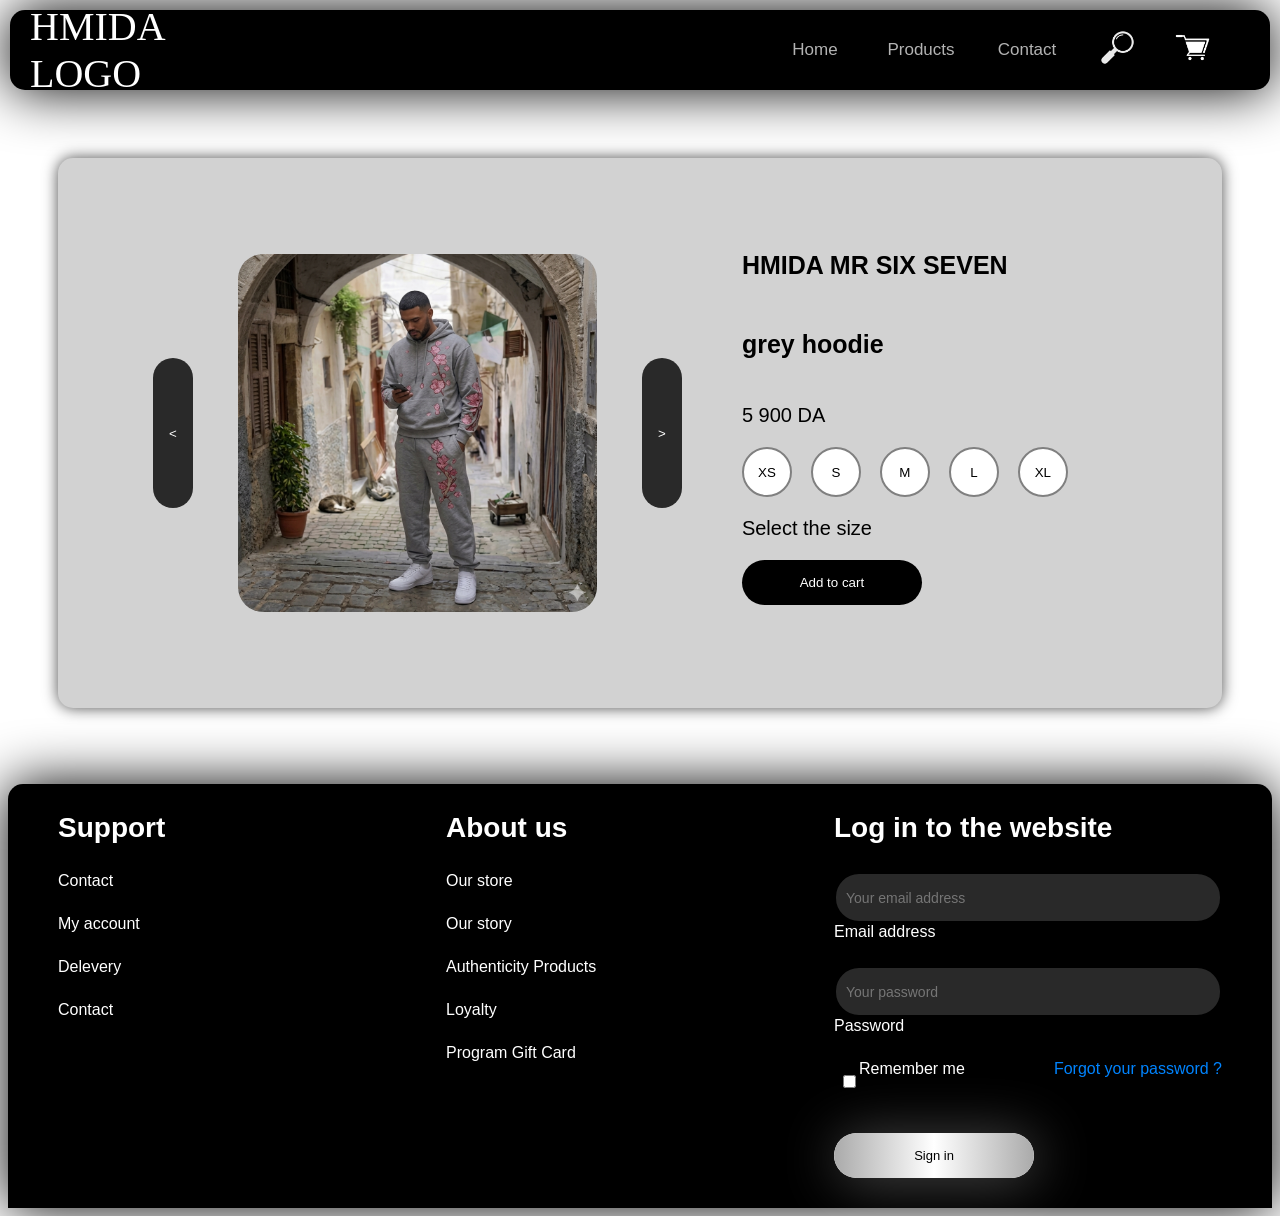
<file: product02.html>
<!DOCTYPE html>
<html lang="en">
<head>
    <meta charset="UTF-8">
    <meta name="viewport" content="width=device-width, initial-scale=1.0">
    <title>HMIDA pdt2</title>
    <link rel="icon" type="image/x-icon" href="Pics/HmidaLogo.PNG">
    <link rel="stylesheet" href="Hmida.css">
    <link rel="stylesheet" href="header.css">
    <link rel="stylesheet" href="last-div.css">
</head>
<body>

   <header class="js-header">

        <div class="header-main">
            <div class="header-main-div1">
                <div class="header-logo">
                    <p class="p-logo">HMIDA LOGO</p>
                </div>
                <div class="header-div1-void"></div>
            </div>
            <div class="header-main-div2">
                <div class="header-div2-void"></div>
                <div class="header-buttons">
                    <a href="index.html"><button class="header-button">Home</button></a>
                    <a href="products.html"><button class="header-button">Products</button></a>
                    <a href="contact.html"><button class="header-button">Contact</button></a>
            </div>
            <div class="search-cart">
                    <button class="header-button"><img src="Pics/search-icon.png" alt="search" class="search-icon"></button>
                    <button class="header-button"><a href="http://127.0.0.1:5501/cart.html"><img src="Pics/cart-icon.png" alt="cart" class="search-icon"></a></button>
            </div>
            <div class="header-menu">
                <button class="menu-button" onclick="menu();"><img src="Pics/menu-icon.png" alt="Menu" class="hum-icon"></button>
            </div>
            </div>
        </div>

        <div class="div1"><a href="index.html" class="a1"><button class="hum-menu-button">Home</button></a></div>
        <div class="div1"><a href="products.html" class="a1"><button class="hum-menu-button">Products</button></a></div>
        <div class="div1"><a href="contact.html" class="a1"><button class="hum-menu-button">Contact</button></a></div>
        <div class="div1"><button class="hum-menu-button">Search</button></div>
        <div class="div1"><a href="cart.html" class="a1"><button class="hum-menu-button">Cart</button></a></div>
        
    </header>

    <div class="pdt1-main">
        <div class="pdt1-div1">
            <button class="change-button" onclick="pdt02MinusOne();">&#60</button>
            <div class="js-pdt02-pic-div pdt1-pic-div"></div>
            <button class="change-button" onclick="pdt02PlusOne();">&#62</button>
        </div>
        <div class="pdt1-div2"> 
            <p class="pdt1-div2-p1">HMIDA MR SIX SEVEN</p>
            <p class="pdt1-div2-p1">grey hoodie</p>
            <p class="pdt1-div2-p2">5 900 DA</p>
            <div>
                <button class="js-size-XS size-button" onclick="selectSizeXS();">XS</button>
                <button class="js-size-S size-button" onclick="selectSizeS();">S</button>
                <button class="js-size-M size-button" onclick="selectSizeM();">M</button>
                <button class="js-size-L size-button" onclick="selectSizeL();">L</button>
                <button class="js-size-XL size-button" onclick="selectSizeXL();">XL</button>
            </div> 
            <p class="pdt1-div2-p2">Select the size</p>
            <button class="add-button" style="margin-left: 15px;" onclick="addPdt02ToCart();">Add to cart</button>
            <p class="js-warning warning"></p>
        </div>
    </div>

    <div class="last-div">
            <div class="d-71">
                <div style="justify-content: start;">
                    <p class="p8">Support</p>
                </div>
                <div style="display: flex;flex-direction: column;align-items: start;height: 250px;flex: unset;justify-content: start;">
                    <a href="contact.html" class="p9">Contact</a>
                    <p class="p9">My account</p>
                    <p class="p9">Delevery</p>
                    <a href="contact.html " class="p9">Contact</a>
            </div>
            </div>
            <div class="d-71">
                <div style="justify-content: start;">
                    <p class="p8">About us</p>
                </div>
                <div style="display: flex;flex-direction: column;align-items: start;height: 250px;flex: unset;justify-content: start;">
                    <p class="p9">Our store</p>
                    <p class="p9">Our story</p>
                    <p class="p9">Authenticity Products</p>
                    <p class="p9">Loyalty</p>
                    <p class="p9">Program Gift Card</p>
                </div>                            
            </div>
            <div class="d-72">
                <div class="d-721">
                    <p class="p8">Log in to the website</p>
                </div>
                <div class="d-721">
                    <input type="text" placeholder="Your email address" class="bar">
                </div>
                <div class="d-721">
                    <p class="p9">Email address</p>
                </div>
                <div class="d-721">
                    <input type="password" placeholder="Your password" class="bar">
                </div>
                <div class="d-721">
                    <p class="p9">Password</p>
                </div>
                <div class="d-721" style="display: flex;justify-content: space-between;align-items: center;">
                    <div style="display: flex;align-items: center;justify-content: start;padding-left: 5px;">
                        <input type="checkbox">
                        <p class="p9">Remember me</p>
                    </div>
                    <div class="">
                        <p class="p9" style="color: rgb(0, 132, 255);">Forgot your password ?</p>
                    </div>
                </div>
                <div class="">
                    <div class="special-button-div" style="margin-top: 30px;">
                            <button class="special-button">Sign in</button>
                            <div class="special-button-animated-div"></div>
                            <div class="special-button-shadow-div"></div>
                            <div class="special-button-white-div"></div>
                    </div>
                </div>
            </div>    
    </div>

    <script src="Hmida.js"></script>
</body>
</html>
</file>
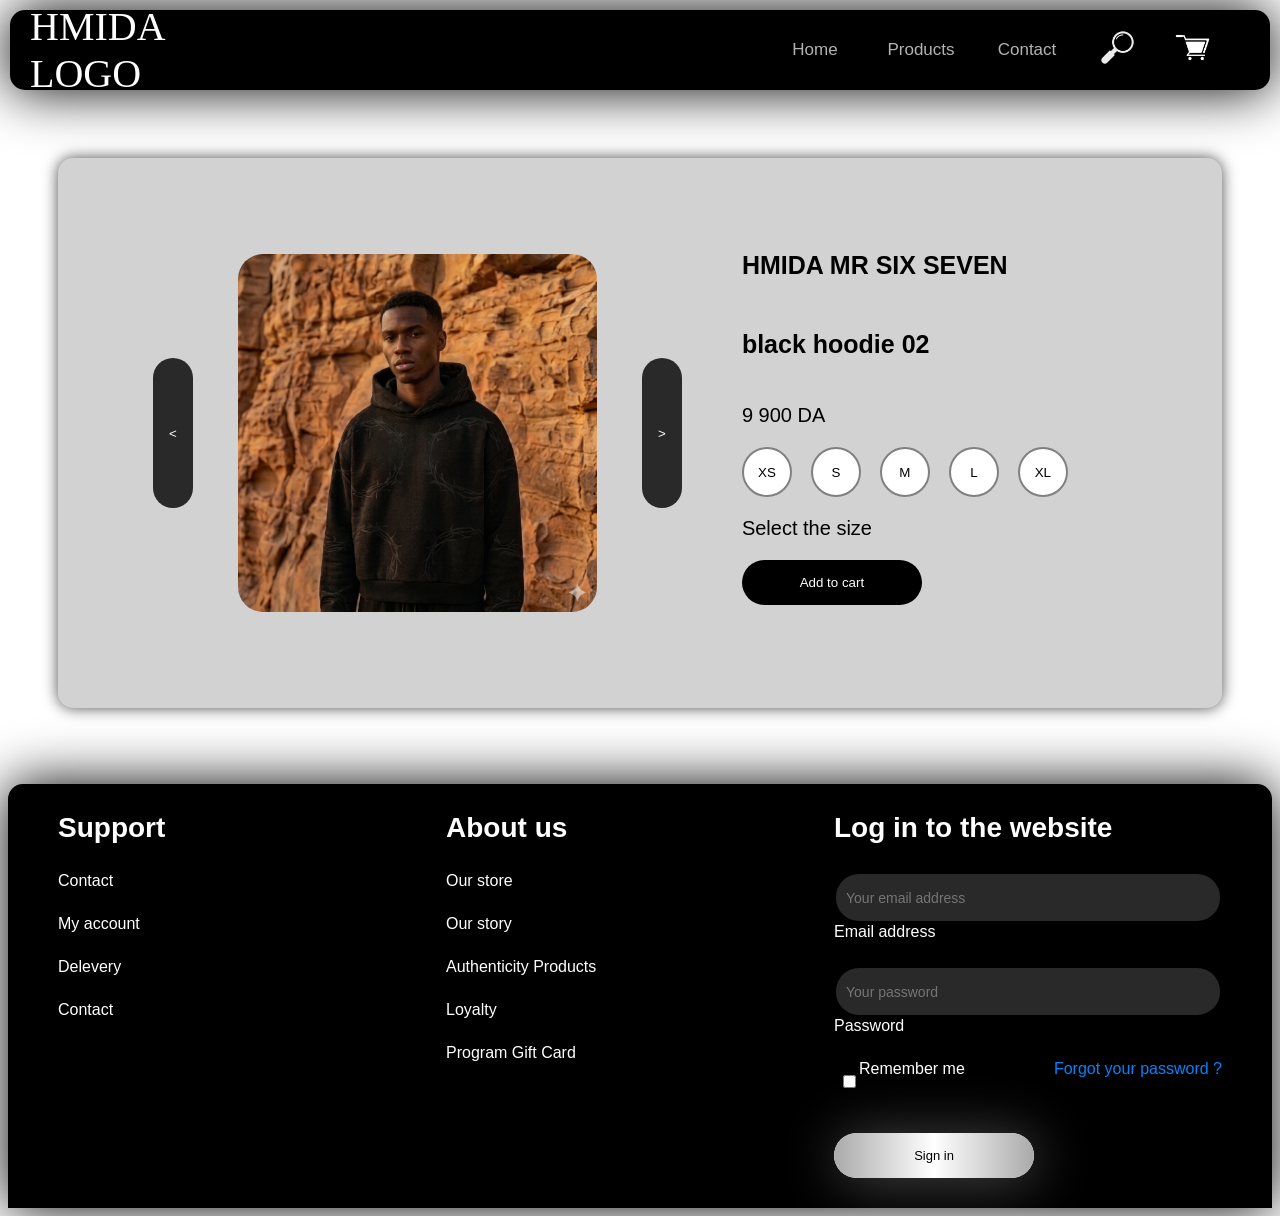
<file: product03.html>
<!DOCTYPE html>
<html lang="en">
<head>
    <meta charset="UTF-8">
    <meta name="viewport" content="width=device-width, initial-scale=1.0">
    <title>HMIDA pdt3</title>
    <link rel="icon" type="image/x-icon" href="Pics/HmidaLogo.PNG">
    <link rel="stylesheet" href="Hmida.css">
    <link rel="stylesheet" href="header.css">
    <link rel="stylesheet" href="last-div.css">
</head>
<body>

    <header class="js-header">

        <div class="header-main">
            <div class="header-main-div1">
                <div class="header-logo">
                    <p class="p-logo">HMIDA LOGO</p>
                </div>
                <div class="header-div1-void"></div>
            </div>
            <div class="header-main-div2">
                <div class="header-div2-void"></div>
                <div class="header-buttons">
                    <a href="index.html"><button class="header-button">Home</button></a>
                    <a href="products.html"><button class="header-button">Products</button></a>
                    <a href="contact.html"><button class="header-button">Contact</button></a>
            </div>
            <div class="search-cart">
                    <button class="header-button"><img src="Pics/search-icon.png" alt="search" class="search-icon"></button>
                    <button class="header-button"><a href="http://127.0.0.1:5501/cart.html"><img src="Pics/cart-icon.png" alt="cart" class="search-icon"></a></button>
            </div>
            <div class="header-menu">
                <button class="menu-button" onclick="menu();"><img src="Pics/menu-icon.png" alt="Menu" class="hum-icon"></button>
            </div>
            </div>
        </div>

        <div class="div1"><a href="index.html" class="a1"><button class="hum-menu-button">Home</button></a></div>
        <div class="div1"><a href="products.html" class="a1"><button class="hum-menu-button">Products</button></a></div>
        <div class="div1"><a href="contact.html" class="a1"><button class="hum-menu-button">Contact</button></a></div>
        <div class="div1"><button class="hum-menu-button">Search</button></div>
        <div class="div1"><a href="cart.html" class="a1"><button class="hum-menu-button">Cart</button></a></div>
        
    </header>

    <div class="pdt1-main">
        <div class="pdt1-div1">
            <button class="change-button" onclick="pdt03MinusOne();">&#60</button>
            <div class="js-pdt03-pic-div pdt1-pic-div"></div>
            <button class="change-button" onclick="pdt03PlusOne();">&#62</button>
        </div>
        <div class="pdt1-div2"> 
            <p class="pdt1-div2-p1">HMIDA MR SIX SEVEN</p>
            <p class="pdt1-div2-p1">black hoodie 02</p>
            <p class="pdt1-div2-p2">9 900 DA</p>
            <div>
                <button class="js-size-XS size-button" onclick="selectSizeXS();">XS</button>
                <button class="js-size-S size-button" onclick="selectSizeS();">S</button>
                <button class="js-size-M size-button" onclick="selectSizeM();">M</button>
                <button class="js-size-L size-button" onclick="selectSizeL();">L</button>
                <button class="js-size-XL size-button" onclick="selectSizeXL();">XL</button>
            </div> 
            <p class="pdt1-div2-p2">Select the size</p>
            <button class="add-button" style="margin-left: 15px;" onclick="addPdt03ToCart();">Add to cart</button>
            <p class="js-warning warning"></p>
        </div>
    </div>

    <div class="last-div">
            <div class="d-71">
                <div style="justify-content: start;">
                    <p class="p8">Support</p>
                </div>
                <div style="display: flex;flex-direction: column;align-items: start;height: 250px;flex: unset;justify-content: start;">
                    <a href="contact.html" class="p9">Contact</a>
                    <p class="p9">My account</p>
                    <p class="p9">Delevery</p>
                    <a href="contact.html " class="p9">Contact</a>
            </div>
            </div>
            <div class="d-71">
                <div style="justify-content: start;">
                    <p class="p8">About us</p>
                </div>
                <div style="display: flex;flex-direction: column;align-items: start;height: 250px;flex: unset;justify-content: start;">
                    <p class="p9">Our store</p>
                    <p class="p9">Our story</p>
                    <p class="p9">Authenticity Products</p>
                    <p class="p9">Loyalty</p>
                    <p class="p9">Program Gift Card</p>
                </div>                            
            </div>
            <div class="d-72">
                <div class="d-721">
                    <p class="p8">Log in to the website</p>
                </div>
                <div class="d-721">
                    <input type="text" placeholder="Your email address" class="bar">
                </div>
                <div class="d-721">
                    <p class="p9">Email address</p>
                </div>
                <div class="d-721">
                    <input type="password" placeholder="Your password" class="bar">
                </div>
                <div class="d-721">
                    <p class="p9">Password</p>
                </div>
                <div class="d-721" style="display: flex;justify-content: space-between;align-items: center;">
                    <div style="display: flex;align-items: center;justify-content: start;padding-left: 5px;">
                        <input type="checkbox">
                        <p class="p9">Remember me</p>
                    </div>
                    <div class="">
                        <p class="p9" style="color: rgb(0, 132, 255);">Forgot your password ?</p>
                    </div>
                </div>
                <div class="">
                    <div class="special-button-div" style="margin-top: 30px;">
                            <button class="special-button">Sign in</button>
                            <div class="special-button-animated-div"></div>
                            <div class="special-button-shadow-div"></div>
                            <div class="special-button-white-div"></div>
                    </div>
                </div>
            </div>    
    </div>

    <script src="Hmida.js"></script>
</body>
</html>
</file>
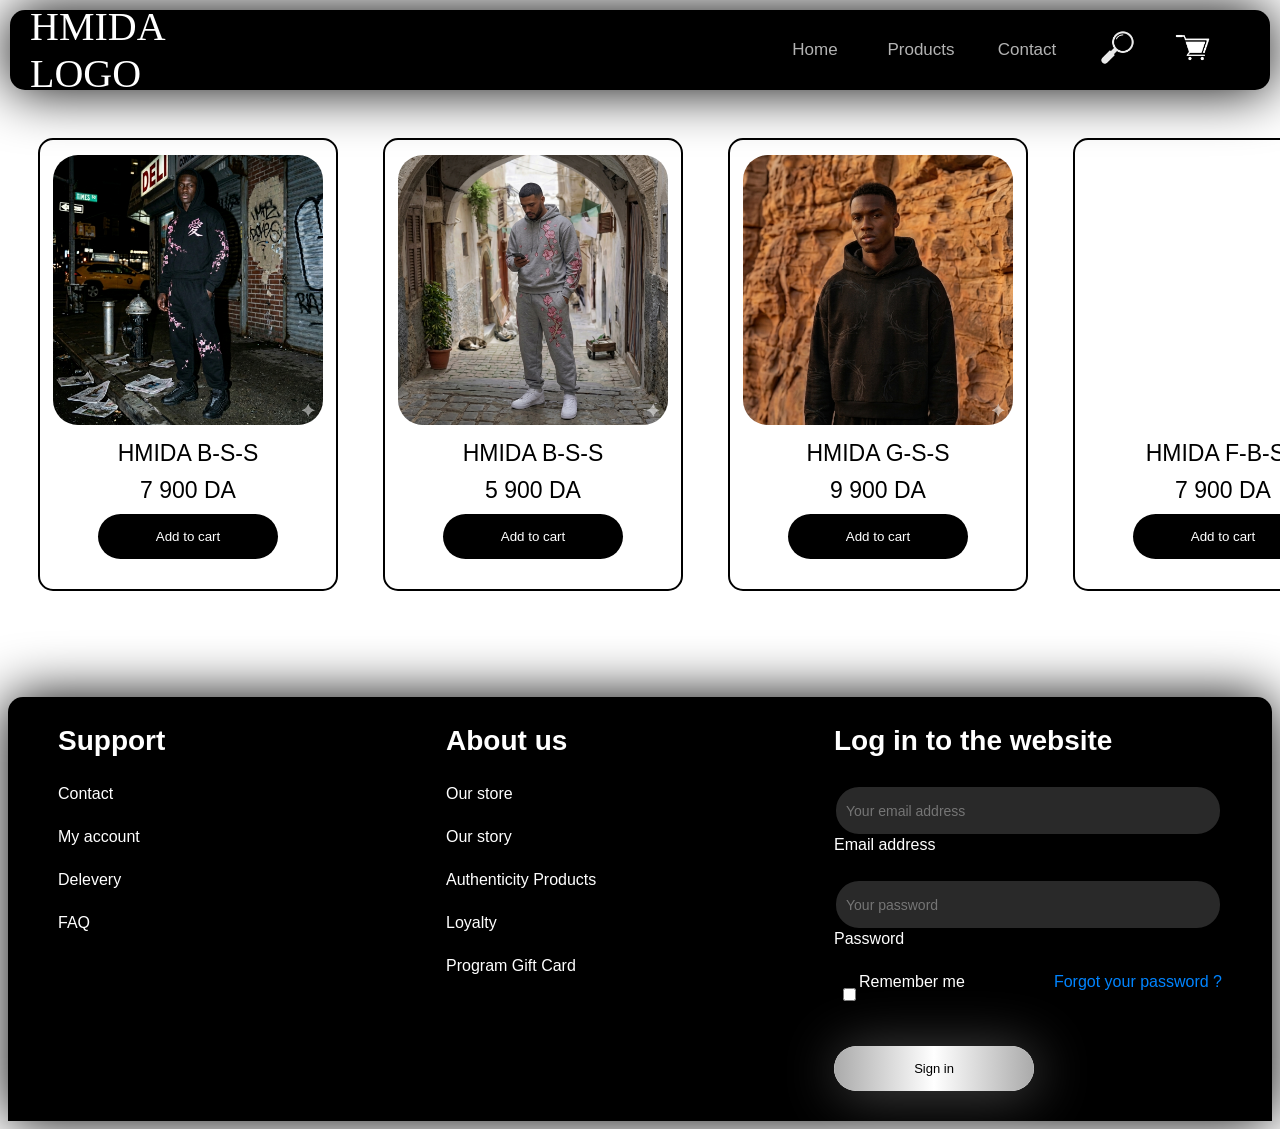
<file: products.html>
<!DOCTYPE html>
<html lang="en">
<head>
    <meta charset="UTF-8">
    <meta name="viewport" content="width=device-width, initial-scale=1.0">
    <title>HMIDA Products</title>
    <link rel="icon" type="image/x-icon" href="Pics/HmidaLogo.PNG">
    <link rel="stylesheet" href="Hmida.css">
    <link rel="stylesheet" href="header.css">
    <link rel="stylesheet" href="last-div.css">
</head>
<body>

    <header class="js-header">

        <div class="header-main">
            <div class="header-main-div1">
                <div class="header-logo">
                    <p class="p-logo">HMIDA LOGO</p>
                </div>
                <div class="header-div1-void"></div>
            </div>
            <div class="header-main-div2">
                <div class="header-div2-void"></div>
                <div class="header-buttons">
                    <a href="index.html"><button class="header-button">Home</button></a>
                    <a href="products.html"><button class="header-button">Products</button></a>
                    <a href="contact.html"><button class="header-button">Contact</button></a>
            </div>
            <div class="search-cart">
                    <button class="header-button"><img src="Pics/search-icon.png" alt="search" class="search-icon"></button>
                    <button class="header-button"><a href="http://127.0.0.1:5501/cart.html"><img src="Pics/cart-icon.png" alt="cart" class="search-icon"></a></button>
            </div>
            <div class="header-menu">
                <button class="menu-button" onclick="menu();"><img src="Pics/menu-icon.png" alt="Menu" class="hum-icon"></button>
            </div>
            </div>
        </div>

        <div class="div1"><a href="index.html" class="a1"><button class="hum-menu-button">Home</button></a></div>
        <div class="div1"><a href="products.html" class="a1"><button class="hum-menu-button">Products</button></a></div>
        <div class="div1"><a href="contact.html" class="a1"><button class="hum-menu-button">Contact</button></a></div>
        <div class="div1"><button class="hum-menu-button">Search</button></div>
        <div class="div1"><a href="cart.html" class="a1"><button class="hum-menu-button">Cart</button></a></div>
        
    </header>

    <main>

        <div class="products">

            <a href="product01.html">
                <div class="pdt">
                    <div class="pdt-pic-div">
                        <img src="Pics/Pdt01.PNG" alt="pdt" class="pdt-pic">
                    </div>
                    <div class="pdt-title-div">
                        <p class="pdt-title">HMIDA B-S-S</p>
                    </div>
                    <div class="pdt-price-div">
                        <p class="pdt-price">7 900 DA</p>
                    </div>
                    <div class="Add-button-div">
                        <button class="add-button">Add to cart</button>
                    </div>
                </div>
            </a>

            <a href="product02.html">
                <div class="pdt">
                    <div class="pdt-pic-div">
                        <img src="Pics/Pdt02.PNG" alt="pdt" class="pdt-pic">
                    </div>
                    <div class="pdt-title-div">
                        <p class="pdt-title">HMIDA B-S-S</p>
                    </div>
                    <div class="pdt-price-div">
                        <p class="pdt-price">5 900 DA</p>
                    </div>
                    <div class="Add-button-div">
                        <button class="add-button">Add to cart</button>
                    </div>
                </div>
            </a>

            <a href="product03.html">
                <div class="pdt">
                    <div class="pdt-pic-div">
                        <img src="Pics/Pdt03.PNG" alt="pdt" class="pdt-pic">
                    </div>
                    <div class="pdt-title-div">
                        <p class="pdt-title">HMIDA G-S-S</p>
                    </div>
                    <div class="pdt-price-div">
                        <p class="pdt-price">9 900 DA</p>
                    </div>
                    <div class="Add-button-div">
                        <button class="add-button">Add to cart</button>
                    </div>
                </div>
            </a>

            <div class="pdt">
            <div class="pdt-pic-div">
                <img src="Pics/background1.png" alt="pdt" class="pdt-pic">
            </div>
            <div class="pdt-title-div">
                <p class="pdt-title">HMIDA F-B-SS</p>
            </div>
            <div class="pdt-price-div">
                <p class="pdt-price">7 900 DA</p>
            </div>
            <div class="Add-button-div">
                <button class="add-button">Add to cart</button>
            </div>
            </div>
     
        </div>

    </main>

    <div class="last-div">
            <div class="d-71">
                <div style="justify-content: start;">
                    <p class="p8">Support</p>
                </div>
                <div style="display: flex;flex-direction: column;align-items: start;height: 250px;flex: unset;justify-content: start;">
                    <a href="contact.html " class="p9">Contact</a>
                    <p class="p9">My account</p>
                    <p class="p9">Delevery</p>
                    <a href="contact.html " class="p9">FAQ</a>
            </div>
            </div>
            <div class="d-71">
                <div style="justify-content: start;">
                    <p class="p8">About us</p>
                </div>
                <div style="display: flex;flex-direction: column;align-items: start;height: 250px;flex: unset;justify-content: start;">
                    <p class="p9">Our store</p>
                    <p class="p9">Our story</p>
                    <p class="p9">Authenticity Products</p>
                    <p class="p9">Loyalty</p>
                    <p class="p9">Program Gift Card</p>
                </div>                            
            </div>
            <div class="d-72">
                <div class="d-721">
                    <p class="p8">Log in to the website</p>
                </div>
                <div class="d-721">
                    <input type="text" placeholder="Your email address" class="bar">
                </div>
                <div class="d-721">
                    <p class="p9">Email address</p>
                </div>
                <div class="d-721">
                    <input type="password" placeholder="Your password" class="bar">
                </div>
                <div class="d-721">
                    <p class="p9">Password</p>
                </div>
                <div class="d-721" style="display: flex;justify-content: space-between;align-items: center;">
                    <div style="display: flex;align-items: center;justify-content: start;padding-left: 5px;">
                        <input type="checkbox">
                        <p class="p9">Remember me</p>
                    </div>
                    <div class="">
                        <p class="p9" style="color: rgb(0, 132, 255);">Forgot your password ?</p>
                    </div>
                </div>
                <div class="">
                    <div class="special-button-div" style="margin-top: 30px;">
                            <button class="special-button">Sign in</button>
                            <div class="special-button-animated-div"></div>
                            <div class="special-button-shadow-div"></div>
                            <div class="special-button-white-div"></div>
                    </div>
                </div>
            </div>    
    </div>


    <script src="Hmida.js"></script>
    
</body>
</html>
</file>
<file: Hmida.css>
.opening {
    position: fixed;
    z-index: 1000;
    top: 0px;
    left: 0px;
    right: 0px;
    bottom: 0px;
    background-color: black;
    display: flex;
    justify-content: center;
    align-items: center;
    animation: opening 2s ease 2.5s;
    animation-fill-mode: forwards;
}

@keyframes opening {
    0% {
        top: 0px;
        left: 0px;
        right: 0px;
        bottom: 0px;
        z-index: 1000;
    }
    95% {
        top: 0px;
        left: 0px;
        right: 0px;
        bottom: 1500px;
        z-index: 1000;
    }
    100% {
        top: 0px;
        left: 0px;
        right: 0px;
        bottom: 1500px;
        z-index: 1;
    }
}

.opening-pic-div {
    height: 350px;
    width: 350px;
    overflow: hidden;
    background-color: black;
    animation: opening-div 3s ease;
    animation-fill-mode: forwards;
    display: flex;
    justify-content: center;
    align-items: center;
}

@keyframes opening-div {
    0% {
        opacity: 0;
        transform: translateY(30px) scale(0.95);
    }
    20% {
        opacity: 1;
        transform: translateY(0px) scale(1);
    }
    80% {
        opacity: 1;
        transform: translateY(0px) scale(1);
    }
    100% {
        opacity: 0;
        transform: translateY(0px) scale(0.95);
    }
}

.opening-pic {
    width: 100%;
}

body {
    padding-top: 100px;
    position: relative;
    padding-bottom: 550px;
    background-image: url(Pics/background1.png);
}

button {
    cursor: pointer;
}

a {
    text-decoration: none;
    cursor: pointer;
}

p {
    cursor: default;
}

.products {
    display: grid;
    grid-template-columns: repeat(4, 300px);
    gap: 45px;
    padding: 30px;
}

.pdt {
    background-color: white;
    display: flex;
    flex-direction: column;
    align-items: center;
    padding-bottom: 30px;
    border-radius: 15px;
    transition: all 0.3s;
    border: solid 2px black;
}

.pdt:hover {
    box-shadow: 0px 0px 15px rgba(0, 0, 0, 0.5);
}

.pdt-pic-div {
    height: 300px;
    width: 300px;
    display: flex;
    justify-content: center;
    align-items: center;
}

.pdt-pic {
    width: 90%;
    border-radius: 25px;
}

.pdt-title, 
.pdt-price {
    color: black;
    font-family: arial;
    font-size: 23px;
    margin: 0px;
    margin-bottom: 10px;
}

.add-button {
    background-color: black;
    height: 45px;
    width: 180px;
    color: white;
    border-radius: 25px;
    border: none;
    transition: all 0.2s;
}

.add-button:hover {
    box-shadow: 3px 3px 15px rgba(0, 0, 0, 0.5);
}

.add-button:active {
    scale: 0.96;
}

.order-Summary {
    height: 550px;
    width: 350px;
    background-color: rgb(230, 230, 230);
    position: absolute;
    top: 150px;
    right: 50px;
    background-color: rgb(20, 20, 20);
    padding-top: 10px;
    border-radius: 25px;
    border: double 3px rgb(250, 250, 250, 0.7);
    box-shadow: 0px 0px 30px rgba(255, 255, 255, 0.3),inset 0px 0px 10px rgba(255, 255, 255, 0.2);
}

.order-Summary-main-div {
    display: grid;
    grid-template-columns: 1fr 100px;
    padding-left: 40px;
}

.order-Summary-p {
    font-size: 20px;
    font-family: arial;
    color: white;
}

.order-Summary-button {
    height: 45px;
    width: 150px;
    border-radius: 25px;
    border: none;
}

.cart {
    border: solid 3px black;
    width: 850px;
    display: flex;
    flex-direction: column;
    align-items: center;
    padding-top: 25px;
    padding-bottom: 25px;
    gap: 25px;
    margin-left: 50px;
    min-height: 505px;
    margin-top: 45px;
    border-radius: 25px;
    box-shadow: 0px 0px 30px rgba(0, 0, 0, 0.3),inset 0px 0px 10px rgba(0, 0, 0, 0.2);
    background-color: rgb(240, 240, 240);
}

.pdt1-main {
    display: flex;
    margin-top: 50px;
    background-color: rgb(210, 210, 210);
    height: 550px;
    margin-left: 50px;
    margin-right: 50px;
    border-radius: 15px;
    box-shadow: 0px 0px 15px rgba(0, 0, 0, 0.7);
}

.pdt1-div1 {
    flex: 2.5;
    display: flex;
    align-items: center;
    padding-left: 50px;
}

.change-button {
    width: 40px;
    height: 150px;
    margin: 45px;
    background-color: rgb(41, 41, 41);
    color: white;
    border: none;
    border-radius: 25px;
    transition: all 0.2s;
}

.change-button:hover {
    box-shadow: 3px 3px 15px rgba(0, 0, 0, 0.7);
}

.change-button:active {
    scale: 0.97;
}

.pdt1-pic-div {
    height:470px;
    flex: 1;
    overflow: hidden;
    display: flex;
    align-items: center;
    justify-content: center;
    border-radius: 15px;
    min-width: 350px;
}

.pdt1-div2 {
    flex: 2;
    display: flex;
    flex-direction: column;
    justify-content: center;
}

.pdt1-div2-p1 {
    font-size: 25px;
    font-family: arial;
    font-weight: 700;
    margin-left: 15px;
}

.pdt1-div2-p2 {
    font-size: 20px;
    font-family: arial;
    margin-left: 15px;
}

.size-button {
    height: 50px;
    width: 50px;
    margin-left: 15px;
    background-color: white;
    border: solid 2px grey;
    border-radius: 25px;
    transition: all 0.15s;
}

.size-button:hover {
    box-shadow: 3px 3px 5px rgba(0, 0, 0, 0.5);
}

.size-button:active {
    scale: 0.95;
}

.size-button-selected {
    border-color: rgb(20, 20, 20);
}

.warning {
    color: red;
    font-family: arial;
    font-size: 20px;
    height: 20px;
    margin: 0px;
    margin-left: 15px;
    margin-top: 15px;
}

.warning-added {
    color: black;
    margin-left: 20px;
}

.cart-pdt {
    display: flex;
    max-width: 800px;
    min-height: 280px;
    border: solid 3px black;
    border-radius: 15px;
    padding-left: 10px;
    box-shadow: 0px 0px 15px rgba(0, 0, 0, 0.5);
    background-color: white;
}

.cart-pdt-pic-div {
    flex: 1;
    display: flex;
    justify-content: center;
    align-items: center;
    padding: 10px;
    border-radius: 15px;
}

.cart-pdt-pic {
    width: 100%;
    border-radius: 15px;
}

.cart-pdt-info {
    flex: 1;
    padding: 20px;
}

.info {
    font-size: 18px;
    font-family: arial;
}

.cart-pdt-delivery-info {
    flex: 1;
    padding: 20px;
}

.delete-button {
    width: 150px;
    height: 45px;
    border-radius: 25px;
    margin-top: 30px;
    background-color: black;
    color: rgb(255, 255, 255, 0.8);
    font-family: arial;
    border: none;
    transition: all 0.2s;
    box-shadow: 0px 0px 5px rgba(0, 0, 0, 0.3);
}

.delete-button:hover {
    color: white;
    box-shadow: 0px 0px 15px rgba(0, 0, 0, 0.8);
    text-shadow: 0px 0px 20px white;
}

.delete-button:active {
    scale: 0.98;
}

.update-button {
    width: 150px;
    height: 45px;
    border-radius: 10px;
    color: black;
    background-color: white;
    font-family: arial;
    transition: all 0.2s;
}

.update-button:hover {
    box-shadow: 3px 3px 15px rgba(0, 0, 0, 0.5);
}

.update-button:active {
    scale: 0.96;
}

.mega-div {
    position: absolute;
    right: 0px;
    left: 0px;
    top: 800px;
    background-color: black;
    display: flex;
    padding: 40px;
    border-radius: 15px;
}

.mega-main {
    flex: 1;
    min-height: 400px;
    display: flex;
}

.mega-main-div1 {
    flex: 1;
    min-height: 350px;
    display: grid;
    grid-template-columns: 1fr;
    gap: 20px;
}

.mega-main-div1-div1 {
    display: flex;
    justify-content: center;
    align-items: center;
    gap: 20px;
}

.mega-main-div1-div1-div1 {
    display: flex;
    justify-content: center;
    align-items: center;
}

.mega-main-div1-div2 {
    background-color: rgb(20, 20, 20);
    border-radius: 25px;
    padding: 40px;
    padding-top: 20px;
    box-shadow: 3px 3px 25px rgba(255, 255, 255, 0.4);
    transition: all 0.2s;
}

.mega-main-div1-div2:hover {
    scale: 1.004;
}

.mega-main-div1-div2:active {
    scale: 0.99;
}

.mega-main-div2 {
    flex: 1;
    min-height: 350px;
    display: grid;
    grid-template-columns: 1fr 1fr;
    gap: 10px;
    padding-left: 40px;
}

.mega-main-div2-div1 {
    display: flex;
    justify-content: center;
    align-items: center;
}

.home-pic {
    width: 290px;
    height: 290px;
    object-fit: cover;
    object-position: left;
    border-radius: 15px;
    transition: all 0.2s;
}

.home-pic:hover {
    scale: 1.01;
}

.home-pic:active {
    scale: 0.98;
}

.special-button-div-cart {
    background-color: white;
    height: 45px;
    width: 140px;
    position: relative;
    flex: unset;
    border-radius: 35px;
    overflow: hidden;
    transition: all 0.2s;
    box-shadow: 3px 3px 20px rgba(255, 255, 255, 0.3);
}

.special-button-animated-div-cart {
    opacity: 0;
    border-radius: 35px;
    background: white;
    box-shadow: 3px 3px 55px rgb(255, 255, 255);
    height: 45px;
    width: 140px;
    position: absolute;
    flex: unset;   
    z-index: 2;
    margin-left: -300px;
    animation-fill-mode: forwards;
}

.special-button-div-cart:hover .special-button-animated-div-cart {
    animation: special-button-animation-cart 1.25s linear infinite;
}

.special-button-div-cart:hover {
    scale: 1.02;
    box-shadow: 3px 3px 30px rgba(255, 255, 255, 0.5);
}

.special-button-div-cart:active {
    scale: 0.99;
    opacity: 0.9;
}

.special-button-shadow-div-cart {
    border-radius: 35px;
    background: linear-gradient(to right, rgb(170, 170, 170), transparent, rgb(170, 170, 170));
    height: 45px;
    width: 140px;
    position: absolute;
    flex: unset;
}

.special-button-white-div-cart {
    opacity: 0.1;
    background: linear-gradient(to top, rgb(255, 255, 255), transparent);
    margin-top: -65px;
    height: 45px;
    width: 140px;
    position: absolute;
    flex: unset;
    z-index: 1;
    border-radius: 25px;
}


@keyframes special-button-animation-cart {
    0% {
        opacity: 0;
        margin-left: -280px;
    }
    50% {
        opacity: 0.8;
        margin-left: 0px;
    }
    100% {
        opacity: 0;
        margin-left: 280px;
    }
}

.special-button-cart {
    background-color: transparent;
    position: absolute;
    top: 0px;
    bottom: 0px;
    left: 0px;
    right: 0px;
    border: none;
    font-size: 13px;
    z-index: 3;
    border-radius: 35px;
    cursor: pointer;
}

.empty-cart-p {
    color: grey;
    font-family: arial;
    font-size: 35px;
}

.back-to-the-shop-button {
    height: 45px;
    width: 200px;
    background-color: black;
    color: white;
    border: none;
    border-radius: 15px;
    cursor: pointer;
    transition: all 0.3s;
}

.back-to-the-shop-button:hover {
    box-shadow: 3px 3px 15px rgba(0, 0, 0, 0.5);
    width: 250px;
}

.back-to-the-shop-button:active {
    scale: 0.98;
}

.empty-cart-pic-div {
    max-width: 300px;
    display: flex;
    justify-content: center;
    align-items: center;
    padding-right: 60px;
}

.empty-cart {
    width: 100%;
}

.contact-main {
    min-height: 1000px;
    padding: 10px;
}

.maps-div {
    display: flex;
    justify-content: center;
    align-items: center;
    border-radius: 15px;
    position: relative;
}

.maps {
    flex: 1;
    min-height: 400px;
    border: none;
    border-radius: 15px;
}

.maps-info-main {
    position: absolute;
    top: 0px;
    bottom: 0px;
    right: 0px;
    left: 0px;
    z-index: 20;
    display: flex;
    padding: 40px;
    padding-right: 80px;
    justify-content: center;
    align-items: end;
    pointer-events: none;
}

.maps-info-div1 {
    flex: 1;
    opacity: 0.9;
    font-family: arial;
    margin: 0px;
    padding: 10px;
    padding-bottom: 0px;
}

.maps-info-p1 {
    color: white;
    font-size: 18px;
    font-weight: 600;
    margin: 0px;
}

.maps-info-p2 {
    color: rgba(255, 255, 255, 0.8);
}

.contact {
    display: flex;
    background-color: whitesmoke;
    min-height: 700px;
    margin-top: 30px;
}

.contact-div1 {
    flex: 2;
    background-color: white;
    padding: 30px;
}

.contact-div2 {
    flex: 1;
    font-family: arial;
    display: flex;
    flex-direction: column;
    gap: 20px;
    padding: 30px;
    background-color: white;
}

.input-group {
 position: relative;
 display: flex;
}

.input {
 border: solid 2px rgb(100, 100, 100);
 border-radius: 16px;
 background: none;
 padding: 16px;
 font-size: 16px;
 color: black;
 transition: all 0.3s cubic-bezier(0.4,0,0.2,1);
 flex: 1;
}

.user-label {
 position: absolute;
 left: 15px;
 color: rgb(100, 100, 100);
 pointer-events: none;
 transform: translateY(16px);
 transition: 150ms cubic-bezier(0.4,0,0.2,1);
}

.input:focus, input:valid {
 outline: none;
 border: 2px solid black;
 box-shadow: 3px 3px 5px rgba(0, 0, 0, 0.5);
}

.input:focus ~ label, input:valid ~ label {
 transform: translateY(-50%) scale(0.8);
 background-color: white;
 padding: 0 .2em;
 color: black;
}

.input:hover {
    box-shadow: 3px 3px 5px rgba(0, 0, 0, 0.5);
}


.gender-select {
    height: 55px;
    border-radius: 16px;
    background-color: transparent;
    border: solid 2px rgb(100, 100, 100);
    font-size: 16px;
    padding: 10px;
    transition: all 0.2s;
}

.gender-select:hover {
    box-shadow: 3px 3px 5px rgba(0, 0, 0, 0.5);
}

.gender {
    background-color: white;
}

.message {
     border: solid 2px rgb(100, 100, 100);
    border-radius: 16px;
    background: none;
    padding: 16px;
    font-size: 16px;
    color: black;
    transition: all 0.3s cubic-bezier(0.4,0,0.2,1);
    flex: 1;
    min-height: 100px;
    font-family: arial;
}

.message:focus, .message:valid {
 outline: none;
 border: 2px solid black;
 box-shadow: 3px 3px 5px rgba(0, 0, 0, 0.5);
}

.message:focus ~ label, .message:valid ~ label {
 transform: translateY(-50%) scale(0.8);
 background-color: white;
 padding: 0 .2em;
 color: black;
}

.message:hover {
    box-shadow: 3px 3px 5px rgba(0, 0, 0, 0.5);
}

.send-message-button-div {
    display: flex;
    justify-content: center;
    align-items: center;
}

.send-message-button {
    background-color: black;
    height: 45px;
    width: 150px;
    color: white;
    border: none;
    border-radius: 15px;
    transition: all 0.3s;
}

.send-message-button:hover {
    width: 200px;
    box-shadow: 3px 3px 5px rgba(0, 0, 0, 0.5);
}

.send-message-button:active {
    scale: 0.95;
}

.insta-whats-main-div {
    margin-top: 30px;
    display: flex;
    justify-content: center;
    align-items: center;
    gap: 30px;
}

.insta-main-div {
    display: flex;
    justify-content: center;
    align-items: center;
    border: solid 3px black;
    border-radius: 15px;
    overflow: hidden;
}

.insta-logo-div {
    height: 100px;
    width: 100px;
    padding-left: 10px;
    padding-top: 10px;
}   

.insta-logo {
    width: 90%;
}

.insta-div {
    display: flex;
    align-items: center;
    padding: 0px 40px;
}

.insta {
    font-family: arial;
    font-size: 20px;
}

.whats-main-div {
    display: flex;
    justify-content: center;
    align-items: center;
    border: solid 3px black;
    border-radius: 15px;
    overflow: hidden;
}

.whats-logo-div {
    height: 100px;
    width: 100px;
    padding-left: 10px;
    padding-top: 10px;
}   

.whats-logo {
    width: 90%;
}

.whats-div {
    display: flex;
    align-items: center;
    padding: 0px 40px;
}

.whats {
    font-family: arial;
    font-size: 20px;
}
</file>
<file: header.css>
header {
    position: fixed;
    top: 10px;
    right: 10px;
    left: 10px;
    height: 80px;
    background-color: black;
    border-radius: 15px;
    box-shadow: 0px 0px 55px black;
    overflow: hidden;
    transition: height 0.3s;
    z-index: 100;
}

a {
    text-decoration: none;
    cursor: pointer;
}

p {
    cursor: default;
}

button {
    cursor: pointer;
}

.header2 {
    height: 335px;
}

.header-main {
    display: flex;
    justify-content: center;
    align-items: center;
}

.header-main-div1 {
    height: 80px;
    flex: 1;
    display: flex;
    align-items: center;
    justify-content: center;
}

.header-logo {
    display: flex;
    justify-content: end;
    align-items: center;
    flex: 2;
    min-width: 200px;
    padding-left: 20px;
}

.p-logo {
    color: white;
    font-size: 40px;
    font-family: fantasy;
    margin: 0px;
}

.header-div1-void {
    flex: 3;
}

.header-main-div2 {
    height: 80px;
    flex: 1;
    display: flex;
    justify-content: center;
    align-items: center;
    padding-right: 40px;
}

.header-div2-void {
    height: 80px;
    flex: 3;
}

.header-buttons {
    height: 80px;
    flex: 4;
    display: flex;
    align-items: center;
    justify-content: center;
    height: 80px;
}

.search-cart {
    width: 150px;
    display: flex;
    align-items: center;
    justify-content: center;
    height: 80px;

}

.header-menu {
    width: 0px;
    /*padding-right: 30px;*/
}

.menu-button {
    width: 0px;
    border: none;
    transition: all 0.2s;
}

.menu-button:active {
    scale: 0.9;
}

.header-button {
    font-size: 17px;
    color: rgba(255, 255, 255, 0.7);
    width: 100px;
    height: 80px;
    background-color: transparent;
    border: none;
    margin: 3px;
    background-color: transparent;
    transition: all 0.2s;
}

.header-button:hover {
    color: white;
    text-shadow: 0px 0px 15px white;
}

.div1 {
    display: flex;
    justify-content: center;
    align-items: center;
}

.a1 {
    flex: 1;
   display: flex;
    justify-content: center;
    align-items: center;
}

.hum-menu-button {
    height: 50px;
    flex: 1;
    background-color: transparent;
    border: none;
    color: rgba(255, 255, 255, 0.7);
    font-size: 17px;
    transition: all 0.2s;
}

.hum-menu-button:hover {
    color: white;
    text-shadow: 0px 0px 15px white;
}

.search-icon {
    width: 75%;
}

.hum-icon {
    width: 0%;
}

.menu-button {
    width: 90px;
    border: none;
    background-color: transparent;
    width: 0%;
}

@media (max-width: 800px) {
    .header-buttons {
        flex: unset;
        width: 0px;
        overflow: hidden;
    }
    .search-cart {
        flex: unset;
        width: 0px;
        overflow: hidden;
    }
    .header-menu {
        width: 100px;
        height: 80px;
        padding-right: 0px;
        display: flex;
        justify-content: center;
        align-items: center;
    }
    .menu-button {
        width: 90px;
        border: none;
        background-color: transparent;
    }
    .hum-icon {
        width: 60%;
    }
    .header-main-div2 {
        padding-right: 0px;
    }
}

@media (min-width: 800px) {
    .header2 {
        height: 80px;
    }
}
</file>
<file: last-div.css>
@media (max-width: 1100px) {
    body {
        padding-bottom: 1150px;
    }

    .last-div {
        position: absolute;
        bottom: 0px;
        right: 0px;
        left: 0px;
        font-family: arial;
        background-color: black;
        border-top-left-radius: 15px;
        border-top-right-radius: 15px;
        padding: 10px;
        padding-top: 50px;
        padding-bottom: 20px;
        box-shadow: 0px 0px 55px black;
    }

    .d-71 {
        margin-bottom: 70px;
    }

    .p8 {
        text-align: center;
        color: white;
        font-size: 28px;
        font-weight: 600;
    }

    .p9 {
        text-align: center;
        color: white;
    }

    .d-72 {
        display: flex;
        flex-direction: column;
        padding-left: 20px;
        padding-right: 20px;
    }

    .d-722 {
        display: flex;
        justify-content: center;
        align-items: center;
    }

    .d-721 {
        display: flex;
        align-items: center;
        justify-content: start;
    }


    .bar {
        flex: 1;
        height: 45px;
        background-color: rgb(41, 41, 41);
        border-style: solid;
        border-color: rgb(41, 41, 41);
        border-radius: 25px;
        padding-left: 10px;
        font-size: 14px;
        transition: all 0.2s;
        color: white;
        box-shadow: 3px 3px 55px rgba(255, 255, 255, 0.15);
    }

    .bar:hover {
        border-color: white;
        box-shadow: 3px 3px 55px rgba(255, 255, 255, 0.5), inset 3px 3px 10px rgba(255, 255, 255, 0.15);
        scale: 1.02;
    }

    .bar:active {
        border-color: rgba(255, 255, 255, 0.5);
        box-shadow: 3px 3px 55px rgba(255, 255, 255, 0.5), inset 3px 3px 10px rgba(255, 255, 255, 0.15);
        scale: 1.01;
        opacity: 0.9;
    }

    .sign-in-button-div {
        display: flex;
        justify-content: center;
        align-items: center;
    }

    .p11 {
        color: white;
        padding-left: 5px;
    }

    .special-button-div {
        background-color: white;
        height: 45px;
        width: 200px;
        position: relative;
        flex: unset;
        border-radius: 35px;
        overflow: hidden;
        transition: all 0.2s;
        box-shadow: 3px 3px 55px rgba(255, 255, 255, 0.3);
    }

    .special-button-animated-div {
        opacity: 0;
        border-radius: 35px;
        background: white;
        box-shadow: 3px 3px 55px rgb(255, 255, 255);
        height: 45px;
        width: 200px;
        position: absolute;
        flex: unset;   
        z-index: 2;
        margin-left: -300px;
        animation-fill-mode: forwards;
    }

    .special-button-div:hover .special-button-animated-div {
        animation: special-button-animation 1.25s linear infinite;
    }

    .special-button-div:hover {
        scale: 1.02;
        box-shadow: 3px 3px 55px rgba(255, 255, 255, 0.5);
    }

    .special-button-div:active {
        scale: 0.99;
        opacity: 0.9;
    }

    .special-button-shadow-div {
        border-radius: 35px;
        background: linear-gradient(to right, rgb(170, 170, 170), transparent, rgb(170, 170, 170));
        height: 45px;
        width: 200px;
        position: absolute;
        flex: unset;
    }

    .special-button-white-div {
        opacity: 0.1;
        background: linear-gradient(to top, rgb(255, 255, 255), transparent);
        margin-top: -65px;
        height: 45px;
        width: 200px;
        position: absolute;
        flex: unset;
        z-index: 1;
        border-radius: 25px;
    }


    @keyframes special-button-animation {
        0% {
            opacity: 0;
            margin-left: -400px;
        }
        50% {
            opacity: 0.8;
            margin-left: 0px;
        }
        100% {
            opacity: 0;
            margin-left: 400px;
        }
    }

    .special-button {
        background-color: transparent;
        position: absolute;
        top: 0px;
        bottom: 0px;
        left: 0px;
        right: 0px;
        border: none;
        font-size: 13px;
        z-index: 3;
        border-radius: 35px;
        cursor: pointer;
    }


}

@media (min-width: 1100px) {
    body {
        padding-bottom: 500px;
        position: relative;
    }

    .last-div {
        position: absolute;
        bottom: 0px;
        right: 0px;
        left: 0px;
        font-family: arial;
        border-top-left-radius: 15px;
        border-top-right-radius: 15px;
        box-shadow: 0px 0px 55px black;
        display: flex;
        background-color: black;
        padding: 0px 50px 30px 50px;
    }

    .d-71 {
        flex: 1;
    }

    .p8 {
        text-align: start;
        color: white;
        font-size: 28px;
        font-weight: 600;
    }

    .p9 {
        text-align: start;
        color: white;
        margin: 0px 0px 25px 0px;
    }

    .d-72 {
        flex: 1;
        display: flex;
        flex-direction: column;
    }

    .d-722 {
        display: flex;
        justify-content: start;
        align-items: center;
    }

    .d-721 {
        display: flex;
        align-items: center;
        justify-content: start;
    }

    .bar {
        flex: 1;
        height: 45px;
        background-color: rgb(41, 41, 41);
        border-style: solid;
        border-color: rgb(41, 41, 41);
        border-radius: 25px;
        padding-left: 10px;
        font-size: 14px;
        transition: all 0.2s;
        color: white;
        box-shadow: 3px 3px 55px rgba(255, 255, 255, 0.15);
    }

    .bar:hover {
        border-color: white;
        box-shadow: 3px 3px 55px rgba(255, 255, 255, 0.5), inset 3px 3px 10px rgba(255, 255, 255, 0.15);
        scale: 1.02;
    }

    .bar:active {
        border-color: rgba(255, 255, 255, 0.5);
        box-shadow: 3px 3px 55px rgba(255, 255, 255, 0.5), inset 3px 3px 10px rgba(255, 255, 255, 0.15);
        scale: 1.01;
        opacity: 0.9;
    }

    .p11 {
        color: white;
        padding-left: 5px;
    }

    .sign-in-button-div {
        display: flex;
        justify-content: center;
        align-items: center;
    }

    .special-button-div {
        background-color: white;
        height: 45px;
        width: 200px;
        position: relative;
        flex: unset;
        border-radius: 35px;
        overflow: hidden;
        transition: all 0.2s;
        box-shadow: 3px 3px 55px rgba(255, 255, 255, 0.3);
    }

    .special-button-animated-div {
        opacity: 0;
        border-radius: 35px;
        background: white;
        box-shadow: 3px 3px 55px rgb(255, 255, 255);
        height: 45px;
        width: 200px;
        position: absolute;
        flex: unset;   
        z-index: 2;
        margin-left: -300px;
        animation-fill-mode: forwards;
    }

    .special-button-div:hover .special-button-animated-div {
        animation: special-button-animation 1.25s linear infinite;
    }

    .special-button-div:hover {
        scale: 1.02;
        box-shadow: 3px 3px 55px rgba(255, 255, 255, 0.5);
    }

    .special-button-div:active {
        scale: 0.99;
        opacity: 0.9;
    }

    .special-button-shadow-div {
        border-radius: 35px;
        background: linear-gradient(to right, rgb(170, 170, 170), transparent, rgb(170, 170, 170));
        height: 45px;
        width: 200px;
        position: absolute;
        flex: unset;
    }

    .special-button-white-div {
        opacity: 0.1;
        background: linear-gradient(to top, rgb(255, 255, 255), transparent);
        margin-top: -65px;
        height: 45px;
        width: 200px;
        position: absolute;
        flex: unset;
        z-index: 1;
        border-radius: 25px;
    }


    @keyframes special-button-animation {
        0% {
            opacity: 0;
            margin-left: -400px;
        }
        50% {
            opacity: 0.8;
            margin-left: 0px;
        }
        100% {
            opacity: 0;
            margin-left: 400px;
        }
    }

    .special-button {
        background-color: transparent;
        position: absolute;
        top: 0px;
        bottom: 0px;
        left: 0px;
        right: 0px;
        border: none;
        font-size: 13px;
        z-index: 3;
        border-radius: 35px;
        cursor: pointer;
    }

}
</file>
<file: questions.css>
body {
    font-family: arial;
}

.qst-p {
    margin: 32px;
    margin-left: 70px;
    font-family: arial;
    font-size: 17px;
    color: rgba(0, 0, 0, 0.7);
    transition: all 0.2s;
    font-weight: 550;
}

.qst-p-after {
    color: black;
}

.q-effect:hover {
    box-shadow: 0px 0px 10px rgba(0, 0, 0, 0.5);
}

.q-effect:active {
    scale: 0.95;
}

.answer-p {
    font-family: arial;
    font-size: 17px;
    line-height: 30px;
}


.questions {
    font-size: 25px;
    text-align: center;
    border-bottom: solid 2px black;
    padding-bottom: 20px;
    font-family: arial;
}

.q1 {
    background-color: white;
    height: 80px;
    position: relative;
    display: flex;
    flex-direction: column;
    transition: all 0.2s ease;
    overflow: hidden;
    border-bottom: solid 2px grey;
}

.answer-01 {
    background-color: white;
    display: flex;
    height: 50px;
    justify-content: center;
    align-items: center;
    padding: 20px;
}

.q1-button {
    height: 45px;
    width: 45px;
    transform: rotate(90deg);
    position: absolute;
    top: 20px;
    left: 10px;
    font-size: large;
    transition: all 0.2s ease;
    border-radius: 50%;
    border: none;
}

.q1-button-after {
    transform: rotate(270deg);
}

.q1-after {
    height:200px;
    border-bottom: solid 2px black;
}


/*OOOOOOOOOOOOOOOOOOOOOOOOOOOOOOOOOOOOOOOOOOOO*/


.q2 {
    background-color: white;
    height: 80px;
    position: relative;
    display: flex;
    flex-direction: column;
    transition: all 0.2s ease;
    overflow: hidden;
    border-bottom: solid 2px grey;
}

.answer-02 {
    background-color: white;
    display: flex;
    height: 50px;
    justify-content: center;
    align-items: center;
    padding: 20px;
}

.q2-button {
    height: 45px;
    width: 45px;
    transform: rotate(90deg);
    position: absolute;
    top: 20px;
    left: 10px;
    font-size: large;
    transition: all 0.2s ease;
    border-radius: 50%;
    border: none
}

.q2-button-after {
    transform: rotate(270deg);
}

.q2-after {
    height:200px;
    border-bottom: solid 2px black;
}



/*OOOOOOOOOOOOOOOOOOOOOOOOOOOOOOOOOOOOOOOOOOOO*/



.q3 {
    background-color: white;
    height: 80px;
    position: relative;
    display: flex;
    flex-direction: column;
    transition: all 0.2s ease;
    overflow: hidden;
    border-bottom: solid 2px grey;
}

.answer-03 {
    background-color: white;
    display: flex;
    height: 50px;
    justify-content: center;
    align-items: center;
    padding: 20px;
}

.q3-button {
    height: 45px;
    width: 45px;
    transform: rotate(90deg);
    position: absolute;
    top: 20px;
    left: 10px;
    font-size: large;
    transition: all 0.2s ease;
    border-radius: 50%;
    border: none
}

.q3-button-after {
    transform: rotate(270deg);
}

.q3-after {
    height:200px;
    border-bottom: solid 2px black;
}


/*OOOOOOOOOOOOOOOOOOOOOOOOOOOOOOOOOOOOOOOOOOOO*/


.q4 {
    background-color: white;
    height: 80px;
    position: relative;
    display: flex;
    flex-direction: column;
    transition: all 0.2s ease;
    overflow: hidden;
    border-bottom: solid 2px grey;
}

.answer-04 {
    background-color: white;
    display: flex;
    height: 50px;
    justify-content: center;
    align-items: center;
    padding: 20px;
}

.q4-button {
    height: 45px;
    width: 45px;
    transform: rotate(90deg);
    position: absolute;
    top: 20px;
    left: 10px;
    font-size: large;
    transition: all 0.2s ease;
    border-radius: 50%;
    border: none
}

.q4-button-after {
    transform: rotate(270deg);
}

.q4-after {
    height:200px;
    border-bottom: solid 2px black;
}



/*OOOOOOOOOOOOOOOOOOOOOOOOOOOOOOOOOOOOOOOOOOOO*/



.q5 {
    background-color: white;
    height: 80px;
    position: relative;
    display: flex;
    flex-direction: column;
    transition: all 0.2s ease;
    overflow: hidden;
    border-bottom: solid 2px grey;
}

.answer-05 {
    background-color: white;
    display: flex;
    height: 50px;
    justify-content: center;
    align-items: center;
    padding: 20px;
}

.q5-button {
    height: 45px;
    width: 45px;
    transform: rotate(90deg);
    position: absolute;
    top: 20px;
    left: 10px;
    font-size: large;
    transition: all 0.2s ease;
    border-radius: 50%;
    border: none
}

.q5-button-after {
    transform: rotate(270deg);
}

.q5-after {
    height:200px;
    border-bottom: solid 2px black;
}


/*OOOOOOOOOOOOOOOOOOOOOOOOOOOOOOOOOOOOOOOOOOOO*/


.q6 {
    background-color: white;
    height: 80px;
    position: relative;
    display: flex;
    flex-direction: column;
    transition: all 0.2s ease;
    overflow: hidden;
    border-bottom: solid 2px grey;
}

.answer-06 {
    background-color: white;
    display: flex;
    height: 50px;
    justify-content: center;
    align-items: center;
    padding: 20px;
}

.q6-button {
    height: 45px;
    width: 45px;
    transform: rotate(90deg);
    position: absolute;
    top: 20px;
    left: 10px;
    font-size: large;
    transition: all 0.2s ease;
    border-radius: 50%;
    border: none
}

.q6-button-after {
    transform: rotate(270deg);
}

.q6-after {
    height:200px;
    border-bottom: solid 2px black;
}



/*OOOOOOOOOOOOOOOOOOOOOOOOOOOOOOOOOOOOOOOOOOOO*/
</file>
